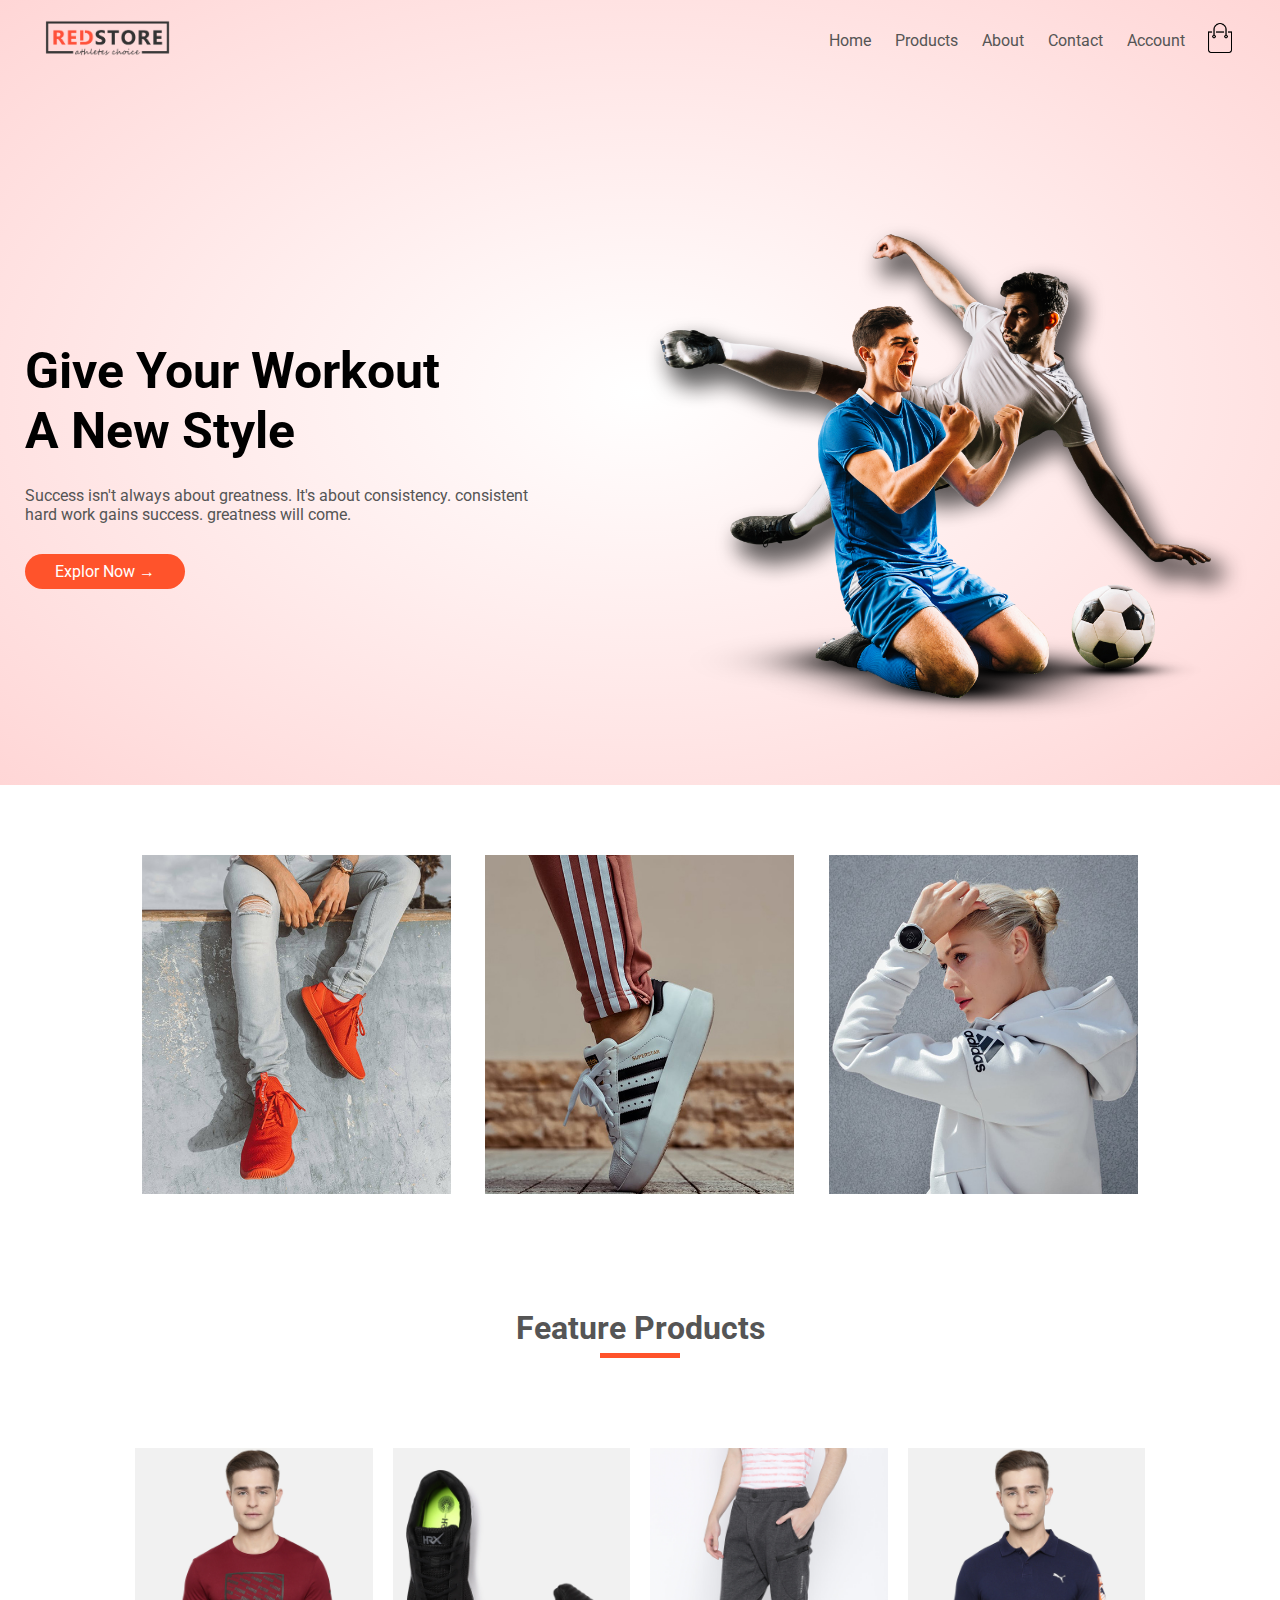
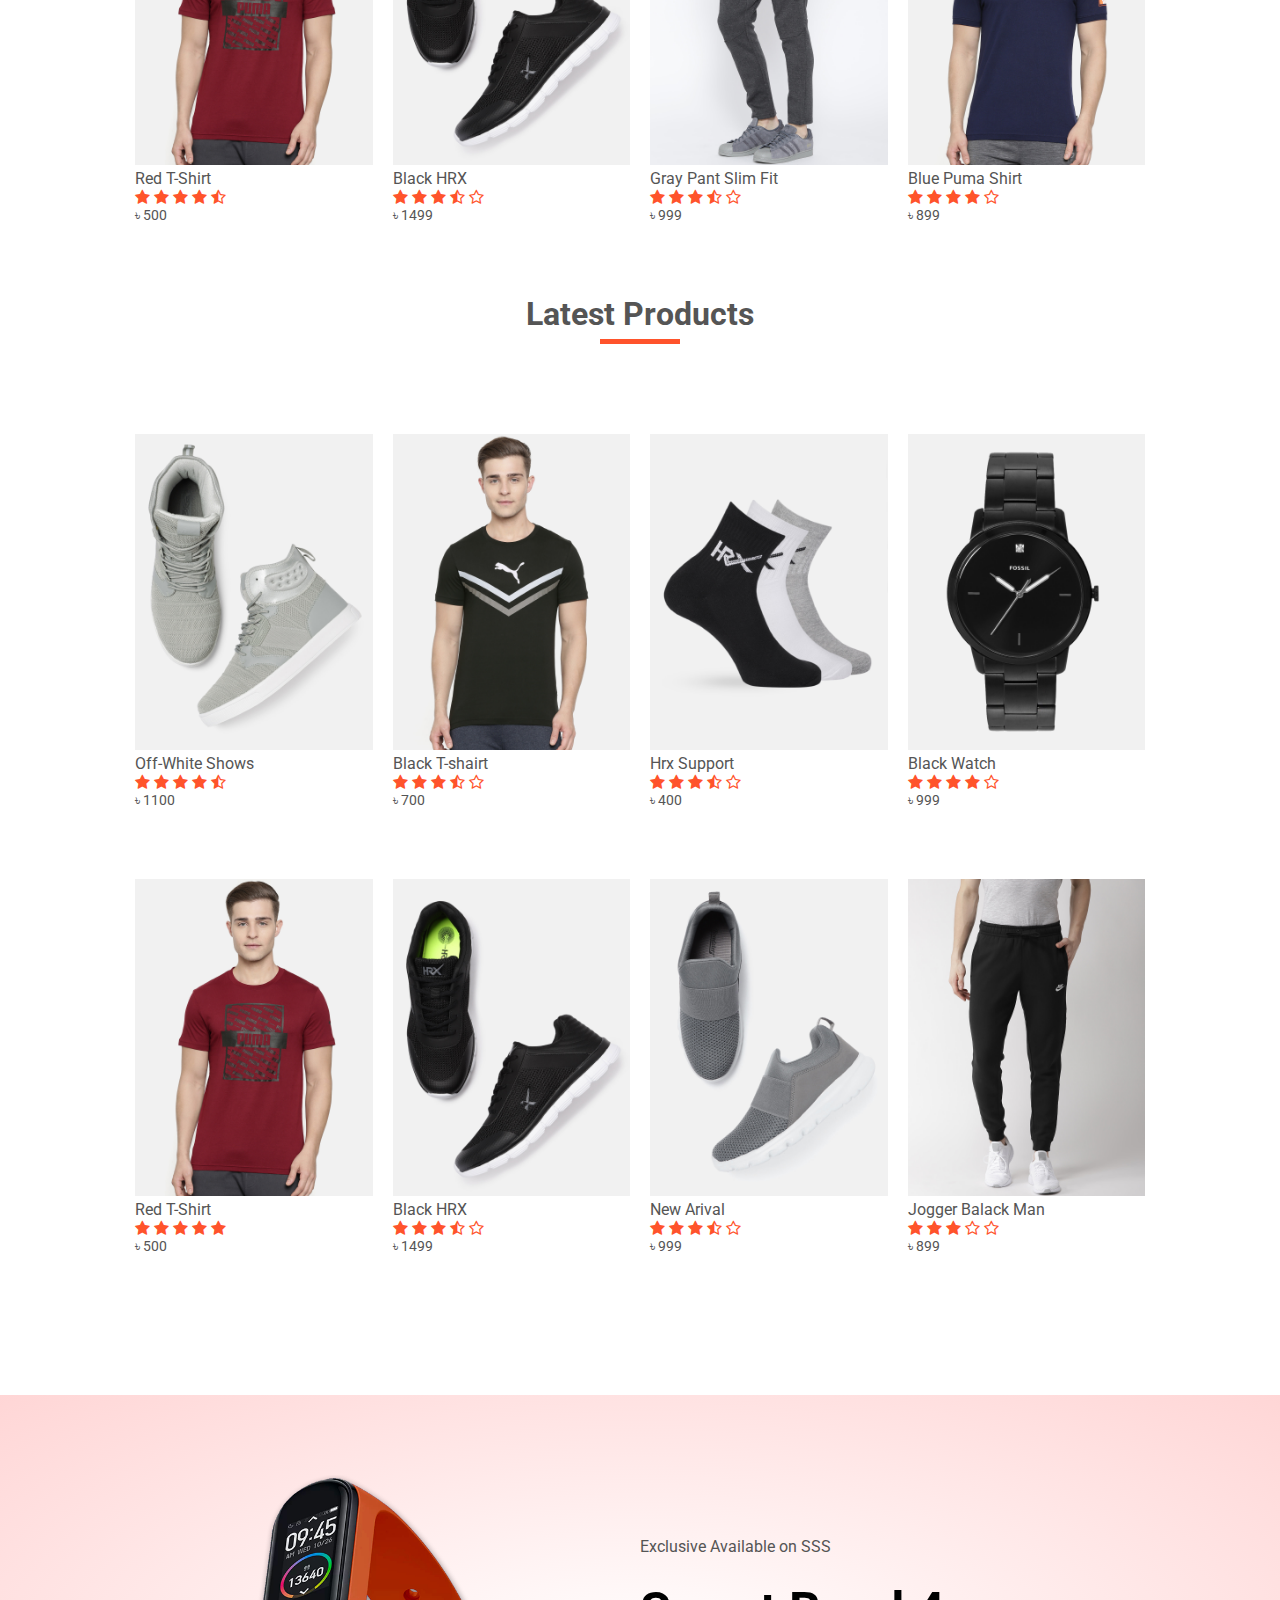
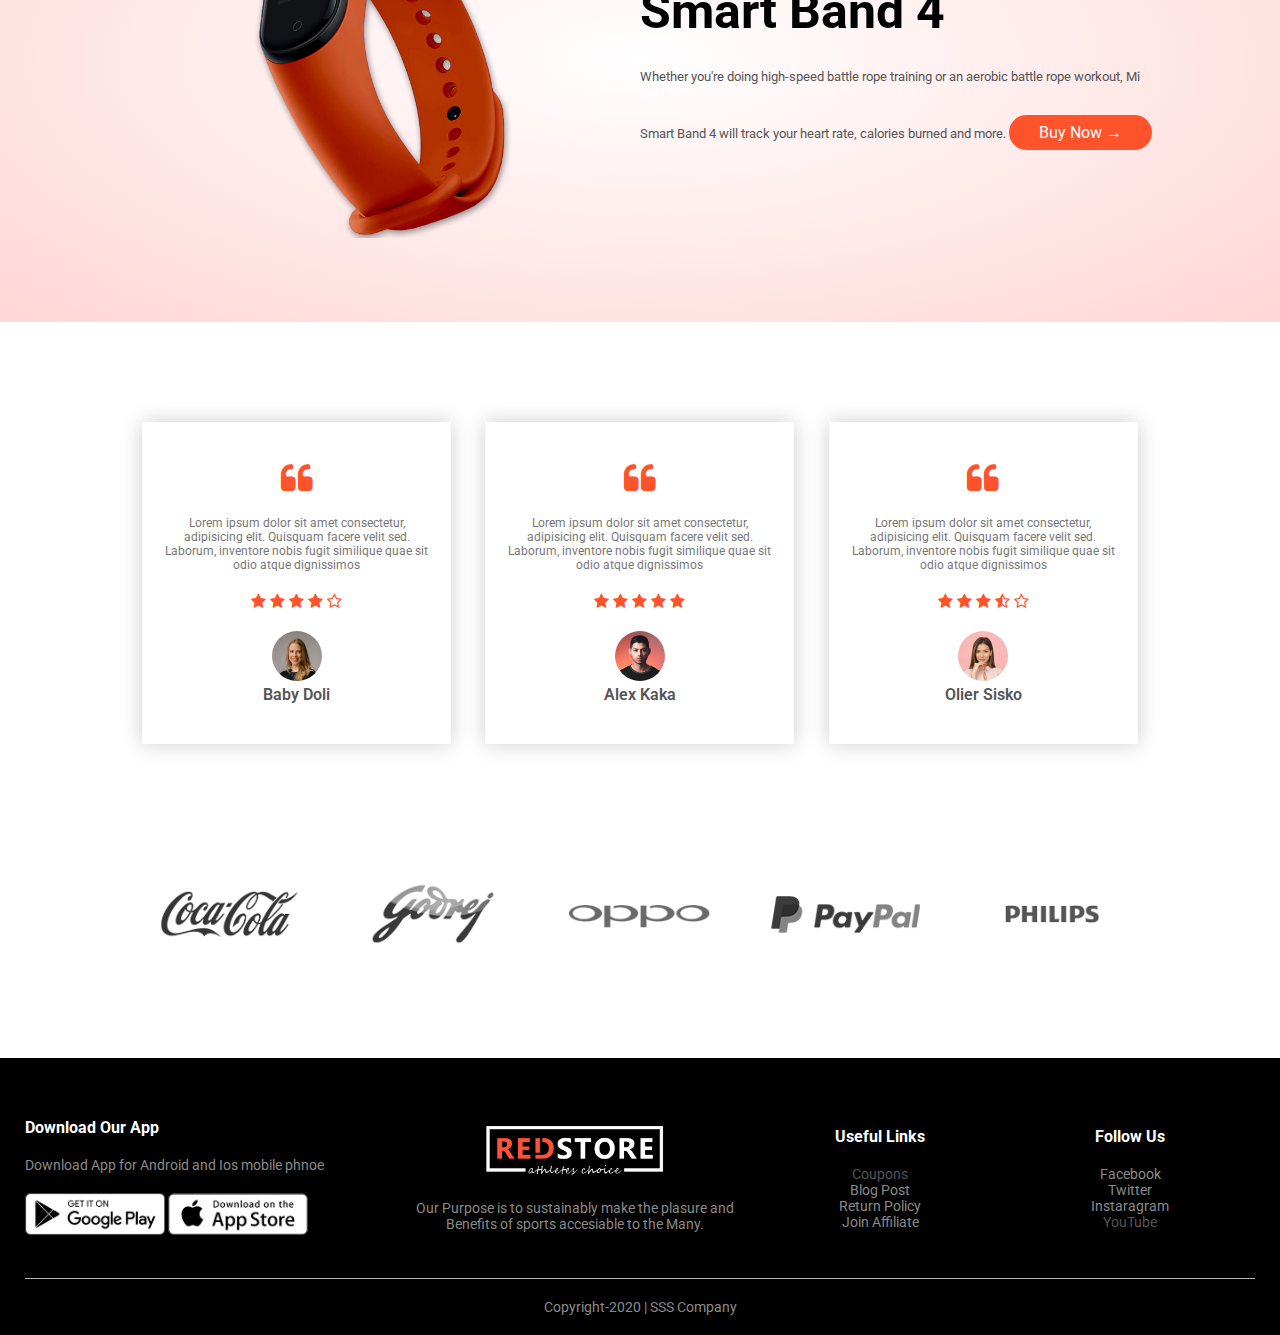
<file: Index.html>
<!DOCTYPE html>
<html lang="en">
<head>
    <meta charset="UTF-8">
    <meta name="viewport" content="width=device-width, initial-scale=1.0">
    <title>E-commerceSite</title>
    <link rel="stylesheet" href="Index.css">
    <link href="https://fonts.googleapis.com/css2?family=Roboto:wght@400;500;700&display=swap" rel="stylesheet">
    <link rel="stylesheet" href="https://stackpath.bootstrapcdn.com/font-awesome/4.7.0/css/font-awesome.min.css">

</head>
<body>
    <div class="header">
        <div class="container">
            <div class="navbar">
                <div class="logo">
                    <a href="Index.html"><img src="images/logo.png" width="125px" alt=""></a>
                </div>
                <nav>
                    <ul id="MenuItems"> 
                        <li><a href="Index.html">Home</a></li>
                        <li><a href="Product.html">Products</a></li>
                        <li><a href="">About</a></li>
                        <li><a href="">Contact</a></li>
                        <li><a href="Acount.html">Account</a></li>
                    </ul>
                </nav>
                <a href="Cart.html"><img src="images/cart.png" width="30px" height="30px" alt="cart_icon"></a>
                <img src="images/menu.png" class="menu-icon" onclick="menutoggle()" alt="">
            </div>
            <div class="row">
                <div class="col-2">
                    <h1>Give Your Workout <br> A New Style</h1>
                    <p>Success isn't always about greatness. It's about 
                        consistency. consistent <br> hard work gains success. greatness
                        will come.
                    </p>
                    <a href="" class="btn">Explor Now &#8594;</a>
                </div>
                <div class="col-2">
                    <img src="images/image1.png" alt="">
                </div>
            </div>
            
        </div>
    </div>
    <!-- featured categories -->
    <div class="categories">
        <div class="small-container">
            <div class="row">
                <div class="col-3">
                    <img src="images/category-1.jpg" alt="">
                </div>
                <div class="col-3">
                    <img src="images/category-2.jpg" alt="">
                </div>
                <div class="col-3">
                    <img src="images/category-3.jpg" alt="">
                </div>
            </div>
        </div>
    </div>
    <!-- featured products -->
    <div class="small-container">
        <h1 class="title">Feature Products</h1>
        <div class="row">
            <div class="col-4">
               <a href="ProductDetails.html"> <img src="images/product-1.jpg" alt=""></a>
                <a href="ProductDetails.html"><h4>Red T-Shirt</h4></a>
                <div class="ratting">
                    <i class="fa fa-star"></i>
                    <i class="fa fa-star"></i>
                    <i class="fa fa-star"></i>
                    <i class="fa fa-star"></i>
                    <i class="fa fa-star-half-o"></i>
                </div>
                <p>&#x9f3; 500</p>
            </div>
            <div class="col-4">
                <img src="images/product-2.jpg" alt="">
                <h4>Black HRX</h4>
                <div class="ratting">
                    <i class="fa fa-star"></i>
                    <i class="fa fa-star"></i>
                    <i class="fa fa-star"></i>
                    <i class="fa fa-star-half-o"></i>
                    <i class="fa fa-star-o"></i> 
                </div>
                <p>&#x9f3; 1499</p>
            </div>
            <div class="col-4">
                <img src="images/product-3.jpg" alt="">
                <h4>Gray Pant Slim Fit</h4>
                <div class="ratting">
                    <i class="fa fa-star"></i>
                    <i class="fa fa-star"></i>
                    <i class="fa fa-star"></i>
                    <i class="fa fa-star-half-o"></i>
                    <i class="fa fa-star-o"></i> 
                </div>
                <p>&#x9f3; 999</p>
            </div>
            <div class="col-4">
                <img src="images/product-4.jpg" alt="">
                <h4>Blue Puma Shirt</h4>
                <div class="ratting">
                    <i class="fa fa-star"></i>
                    <i class="fa fa-star"></i>
                    <i class="fa fa-star"></i>
                    <i class="fa fa-star"></i>
                    <i class="fa fa-star-o"></i> 
                </div>
                <p>&#x9f3; 899</p>
            </div>
        </div>
        <!-- -------latest product section------- -->
        <h1 class="title">Latest Products</h1>
        <div class="row">
            <div class="col-4">
                <img src="images/product-5.jpg" alt="">
                <h4>Off-White Shows</h4>
                <div class="ratting">
                    <i class="fa fa-star"></i>
                    <i class="fa fa-star"></i>
                    <i class="fa fa-star"></i>
                    <i class="fa fa-star"></i>
                    <i class="fa fa-star-half-o"></i>
                </div>
                <p>&#x9f3; 1100</p>
            </div>
            <div class="col-4">
                <img src="images/product-6.jpg" alt="">
                <h4>Black T-shairt</h4>
                <div class="ratting">
                    <i class="fa fa-star"></i>
                    <i class="fa fa-star"></i>
                    <i class="fa fa-star"></i>
                    <i class="fa fa-star-half-o"></i>
                    <i class="fa fa-star-o"></i> 
                </div>
                <p>&#x9f3; 700</p>
            </div>
            <div class="col-4">
                <img src="images/product-7.jpg" alt="">
                <h4>Hrx Support</h4>
                <div class="ratting">
                    <i class="fa fa-star"></i>
                    <i class="fa fa-star"></i>
                    <i class="fa fa-star"></i>
                    <i class="fa fa-star-half-o"></i>
                    <i class="fa fa-star-o"></i> 
                </div>
                <p>&#x9f3; 400</p>
            </div>
            <div class="col-4">
                <img src="images/product-8.jpg" alt="">
                <h4>Black Watch</h4>
                <div class="ratting">
                    <i class="fa fa-star"></i>
                    <i class="fa fa-star"></i>
                    <i class="fa fa-star"></i>
                    <i class="fa fa-star"></i>
                    <i class="fa fa-star-o"></i> 
                </div>
                <p>&#x9f3; 999</p>
            </div>
        </div>
        <div class="row">
            <div class="col-4">
                <img src="images/product-1.jpg" alt="">
                <h4>Red T-Shirt</h4>
                <div class="ratting">
                    <i class="fa fa-star"></i>
                    <i class="fa fa-star"></i>
                    <i class="fa fa-star"></i>
                    <i class="fa fa-star"></i>
                    <i class="fa fa-star"></i>
                </div>
                <p>&#x9f3; 500</p>
            </div>
            <div class="col-4">
                <img src="images/product-2.jpg" alt="">
                <h4>Black HRX</h4>
                <div class="ratting">
                    <i class="fa fa-star"></i>
                    <i class="fa fa-star"></i>
                    <i class="fa fa-star"></i>
                    <i class="fa fa-star-half-o"></i>
                    <i class="fa fa-star-o"></i> 
                </div>
                <p>&#x9f3; 1499</p>
            </div>
            <div class="col-4">
                <img src="images/product-11.jpg" alt="">
                <h4>New Arival</h4>
                <div class="ratting">
                    <i class="fa fa-star"></i>
                    <i class="fa fa-star"></i>
                    <i class="fa fa-star"></i>
                    <i class="fa fa-star-half-o"></i>
                    <i class="fa fa-star-o"></i> 
                </div>
                <p>&#x9f3; 999</p>
            </div>
            <div class="col-4">
                <img src="images/product-12.jpg" alt="">
                <h4>Jogger Balack Man</h4>
                <div class="ratting">
                    <i class="fa fa-star"></i>
                    <i class="fa fa-star"></i>
                    <i class="fa fa-star"></i>
                    <i class="fa fa-star-o"></i>
                    <i class="fa fa-star-o"></i> 
                </div>
                <p>&#x9f3; 899</p>
            </div>
        </div>
    </div>
    <!-- Exclusive offer section -->
    <div class="offer">
        <div class="small-container">
            <div class="row">
                <div class="col-2">
                    <img src="images/exclusive.png" class="offerB"alt="">
                </div>
                <div class="col-2">
                    <p>Exclusive Available on SSS</p>
                    <h1>Smart Band 4</h1>
                    <small>
                        Whether you're doing high-speed battle rope training or an aerobic battle rope workout,
                         Mi Smart Band 4 will track your heart rate, calories burned and more.
                    </small>
                    <a href="" class="btn">Buy Now &#8594;</a>
                </div>
            </div>
        </div>
    </div>
    <!-- testimmonial section -->
    <div class="testimonial">
        <div class="small-container">
            <div class="row">
                <div class="col-3">
                    <i class="fa fa-quote-left"></i>
                    <p>Lorem ipsum dolor sit amet consectetur, adipisicing elit. Quisquam facere velit sed. 
                        Laborum, inventore nobis fugit similique 
                        quae sit odio atque dignissimos </p>
                        <div class="ratting">
                            <i class="fa fa-star"></i>
                            <i class="fa fa-star"></i>
                            <i class="fa fa-star"></i>
                            <i class="fa fa-star"></i>
                            <i class="fa fa-star-o"></i> 
                        </div>
                        <img src="images/user-1.png" alt="">
                        <h3>Baby Doli</h3>
                </div>
                <div class="col-3">
                    <i class="fa fa-quote-left"></i>
                    <p>Lorem ipsum dolor sit amet consectetur, adipisicing elit. Quisquam facere velit sed. 
                        Laborum, inventore nobis fugit similique 
                        quae sit odio atque dignissimos </p>
                        <div class="ratting">
                            <i class="fa fa-star"></i>
                            <i class="fa fa-star"></i>
                            <i class="fa fa-star"></i>
                            <i class="fa fa-star"></i>
                            <i class="fa fa-star"></i> 
                        </div>
                        <img src="images/user-2.png" alt="">
                        <h3>Alex Kaka</h3>
                </div>
                <div class="col-3">
                    <i class="fa fa-quote-left"></i>
                    <p>Lorem ipsum dolor sit amet consectetur, adipisicing elit. Quisquam facere velit sed. 
                        Laborum, inventore nobis fugit similique 
                        quae sit odio atque dignissimos </p>
                        <div class="ratting">
                            <i class="fa fa-star"></i>
                            <i class="fa fa-star"></i>
                            <i class="fa fa-star"></i>
                            <i class="fa fa-star-half-o"></i>
                            <i class="fa fa-star-o"></i> 
                        </div>
                        <img src="images/user-3.png" alt="">
                        <h3>Olier Sisko</h3>
                </div>
            </div>
        </div>
    </div>
    <!-- --------brand section------ -->
    <div class="brand">
        <div class="small-container">
            <div class="row">
                <div class="col-5">
                    <img src="images/logo-coca-cola.png" alt="">
                </div>
                <div class="col-5">
                    <img src="images/logo-godrej.png" alt="">
                </div>
                <div class="col-5">
                    <img src="images/logo-oppo.png" alt="">
                </div>
                <div class="col-5">
                    <img src="images/logo-paypal.png" alt="">
                </div>
                <div class="col-5">
                    <img src="images/logo-philips.png" alt="">
                </div>
            </div>
        </div>
    </div>
    <!-- footer section -->
    <div class="footer">
        <div class="container">
            <div class="row">
                <div class="footer-col-1">
                    <h3>Download Our App</h3>
                    <p>Download App for Android and Ios mobile phnoe</p>
                    <div class="app-logo">
                        <img src="images/play-store.png" alt="">
                        <img src="images/app-store.png" alt="">
                    </div>
                </div>
                <div class="footer-col-2">
                    <img src="images/logo-white.png" alt="">
                    <p>Our Purpose is to sustainably make the plasure and 
                    Benefits of sports accesiable to the Many.</p>
                </div>
                <div class="footer-col-3">
                    <h3>Useful Links</h3>
                    <ul>
                        <li><a href="">Coupons</a></li>
                        <li>Blog Post</li>
                        <li>Return Policy</li>
                        <li>Join Affiliate</li>
                    </ul>
                </div>
                <div class="footer-col-4">
                    <h3>Follow Us</h3>
                    <ul>
                        <li>Facebook</li>
                        <li>Twitter</li>
                        <li>Instaragram</li>
                        <li><a href="YouTube">YouTube</a></li>
                    </ul>
                </div>
            </div>
            <hr>
            <p class="copyright">Copyright-2020 | SSS Company</p>
        </div>
    </div>
    <!-- -------js for menu toggol----- -->
    <script>
        var MenuItems = document.getElementById("MenuItems");
        MenuItems.style.maxHeight = "0px";
        function menutoggle(){
            if(MenuItems.style.maxHeight == "0px"){
                MenuItems.style.maxHeight = "200px";
            }
            else{
                MenuItems.style.maxHeight = "0px";
            }
        }
    </script>
</body>
</html>
</file>
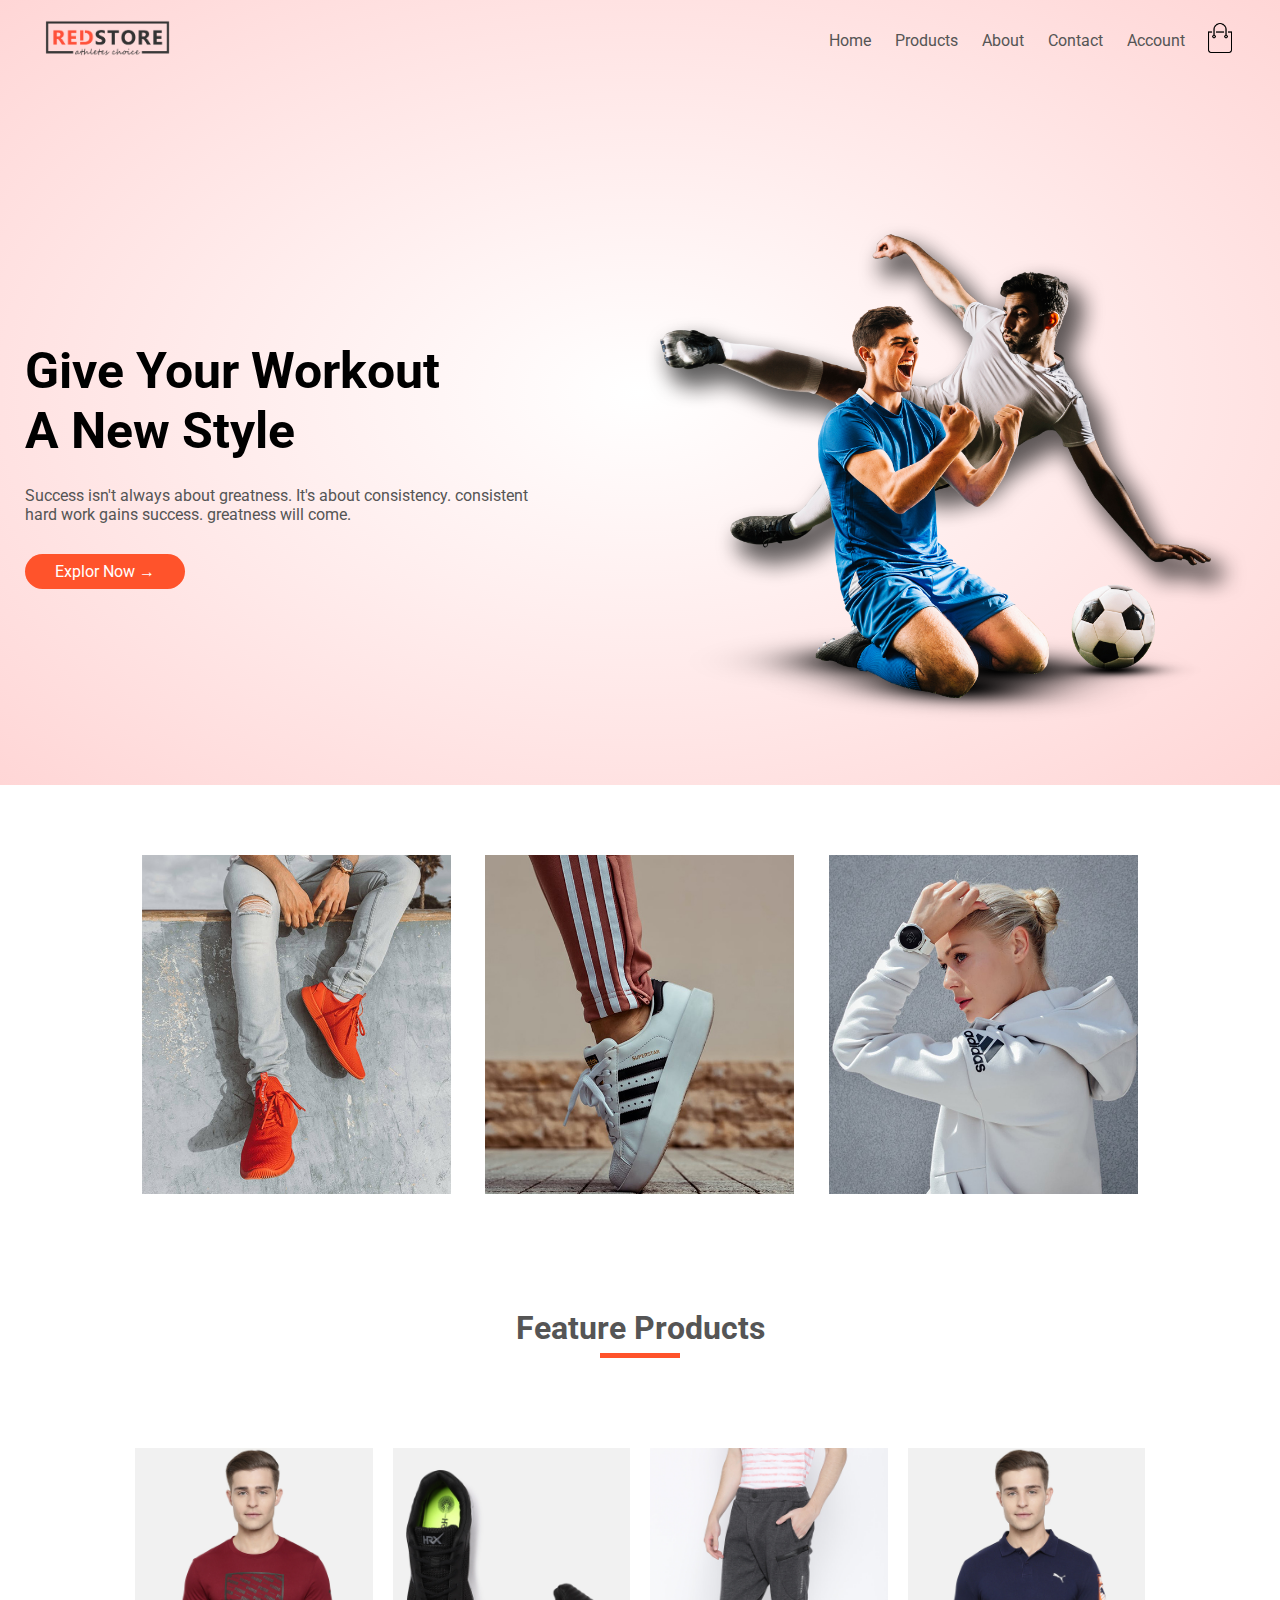
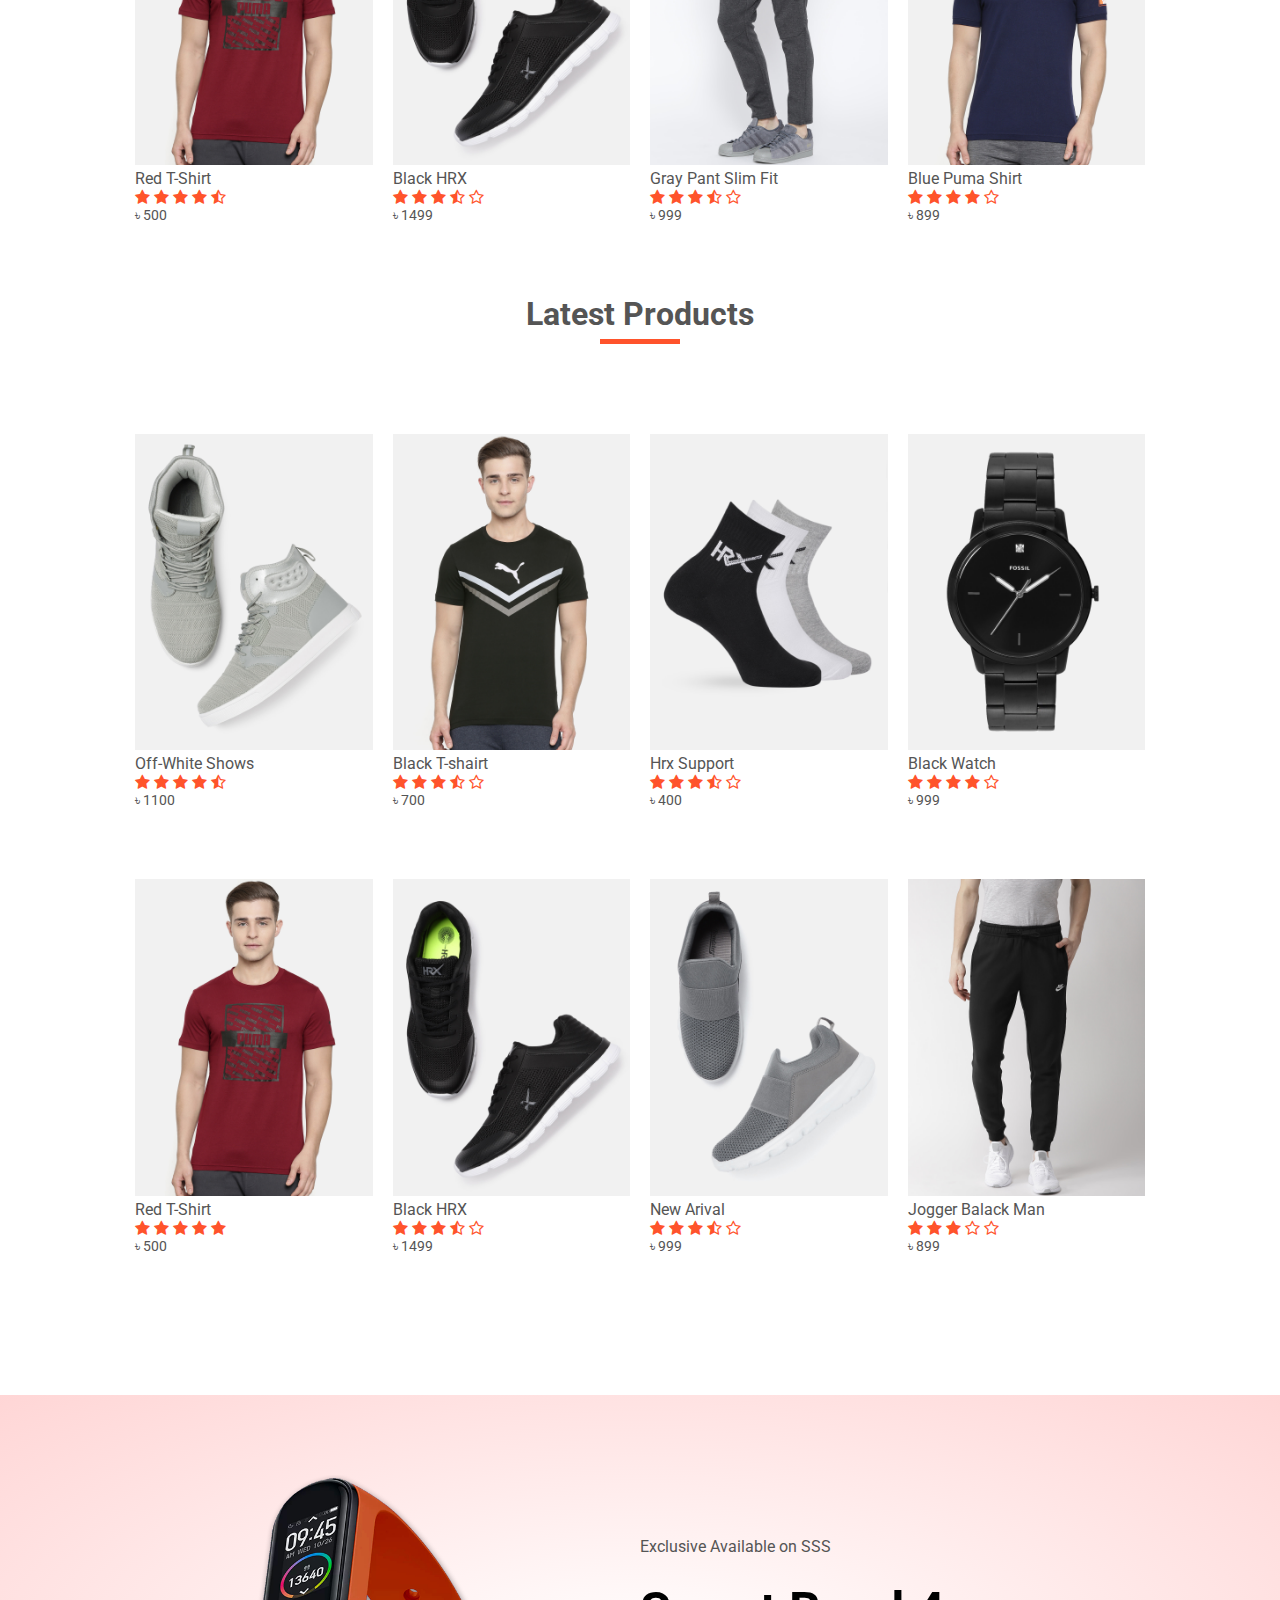
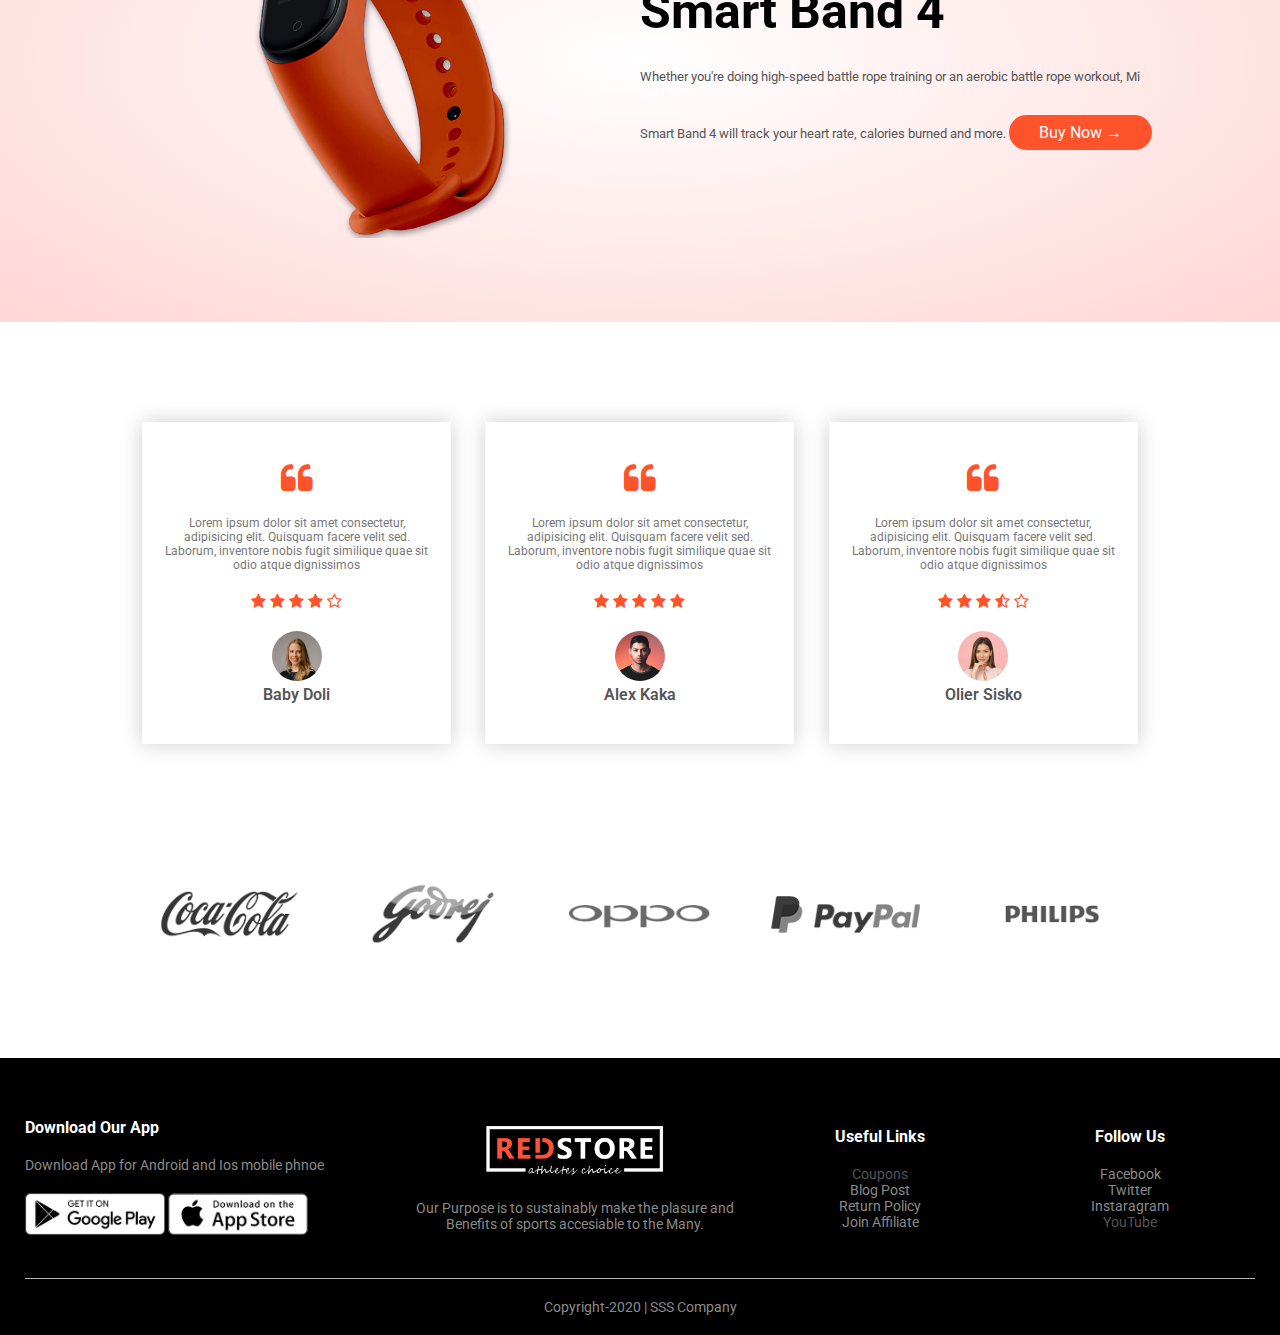
<file: index.html>
<!DOCTYPE html>
<html lang="en">
<head>
    <meta charset="UTF-8">
    <meta name="viewport" content="width=device-width, initial-scale=1.0">
    <title>E-commerceSite</title>
    <link rel="stylesheet" href="Index.css">
    <link href="https://fonts.googleapis.com/css2?family=Roboto:wght@400;500;700&display=swap" rel="stylesheet">
    <link rel="stylesheet" href="https://stackpath.bootstrapcdn.com/font-awesome/4.7.0/css/font-awesome.min.css">

</head>
<body>
    <div class="header">
        <div class="container">
            <div class="navbar">
                <div class="logo">
                    <a href="Index.html"><img src="images/logo.png" width="125px" alt=""></a>
                </div>
                <nav>
                    <ul id="MenuItems"> 
                        <li><a href="Index.html">Home</a></li>
                        <li><a href="Product.html">Products</a></li>
                        <li><a href="">About</a></li>
                        <li><a href="">Contact</a></li>
                        <li><a href="Acount.html">Account</a></li>
                    </ul>
                </nav>
                <a href="Cart.html"><img src="images/cart.png" width="30px" height="30px" alt="cart_icon"></a>
                <img src="images/menu.png" class="menu-icon" onclick="menutoggle()" alt="">
            </div>
            <div class="row">
                <div class="col-2">
                    <h1>Give Your Workout <br> A New Style</h1>
                    <p>Success isn't always about greatness. It's about 
                        consistency. consistent <br> hard work gains success. greatness
                        will come.
                    </p>
                    <a href="" class="btn">Explor Now &#8594;</a>
                </div>
                <div class="col-2">
                    <img src="images/image1.png" alt="">
                </div>
            </div>
            
        </div>
    </div>
    <!-- featured categories -->
    <div class="categories">
        <div class="small-container">
            <div class="row">
                <div class="col-3">
                    <img src="images/category-1.jpg" alt="">
                </div>
                <div class="col-3">
                    <img src="images/category-2.jpg" alt="">
                </div>
                <div class="col-3">
                    <img src="images/category-3.jpg" alt="">
                </div>
            </div>
        </div>
    </div>
    <!-- featured products -->
    <div class="small-container">
        <h1 class="title">Feature Products</h1>
        <div class="row">
            <div class="col-4">
               <a href="ProductDetails.html"> <img src="images/product-1.jpg" alt=""></a>
                <a href="ProductDetails.html"><h4>Red T-Shirt</h4></a>
                <div class="ratting">
                    <i class="fa fa-star"></i>
                    <i class="fa fa-star"></i>
                    <i class="fa fa-star"></i>
                    <i class="fa fa-star"></i>
                    <i class="fa fa-star-half-o"></i>
                </div>
                <p>&#x9f3; 500</p>
            </div>
            <div class="col-4">
                <img src="images/product-2.jpg" alt="">
                <h4>Black HRX</h4>
                <div class="ratting">
                    <i class="fa fa-star"></i>
                    <i class="fa fa-star"></i>
                    <i class="fa fa-star"></i>
                    <i class="fa fa-star-half-o"></i>
                    <i class="fa fa-star-o"></i> 
                </div>
                <p>&#x9f3; 1499</p>
            </div>
            <div class="col-4">
                <img src="images/product-3.jpg" alt="">
                <h4>Gray Pant Slim Fit</h4>
                <div class="ratting">
                    <i class="fa fa-star"></i>
                    <i class="fa fa-star"></i>
                    <i class="fa fa-star"></i>
                    <i class="fa fa-star-half-o"></i>
                    <i class="fa fa-star-o"></i> 
                </div>
                <p>&#x9f3; 999</p>
            </div>
            <div class="col-4">
                <img src="images/product-4.jpg" alt="">
                <h4>Blue Puma Shirt</h4>
                <div class="ratting">
                    <i class="fa fa-star"></i>
                    <i class="fa fa-star"></i>
                    <i class="fa fa-star"></i>
                    <i class="fa fa-star"></i>
                    <i class="fa fa-star-o"></i> 
                </div>
                <p>&#x9f3; 899</p>
            </div>
        </div>
        <!-- -------latest product section------- -->
        <h1 class="title">Latest Products</h1>
        <div class="row">
            <div class="col-4">
                <img src="images/product-5.jpg" alt="">
                <h4>Off-White Shows</h4>
                <div class="ratting">
                    <i class="fa fa-star"></i>
                    <i class="fa fa-star"></i>
                    <i class="fa fa-star"></i>
                    <i class="fa fa-star"></i>
                    <i class="fa fa-star-half-o"></i>
                </div>
                <p>&#x9f3; 1100</p>
            </div>
            <div class="col-4">
                <img src="images/product-6.jpg" alt="">
                <h4>Black T-shairt</h4>
                <div class="ratting">
                    <i class="fa fa-star"></i>
                    <i class="fa fa-star"></i>
                    <i class="fa fa-star"></i>
                    <i class="fa fa-star-half-o"></i>
                    <i class="fa fa-star-o"></i> 
                </div>
                <p>&#x9f3; 700</p>
            </div>
            <div class="col-4">
                <img src="images/product-7.jpg" alt="">
                <h4>Hrx Support</h4>
                <div class="ratting">
                    <i class="fa fa-star"></i>
                    <i class="fa fa-star"></i>
                    <i class="fa fa-star"></i>
                    <i class="fa fa-star-half-o"></i>
                    <i class="fa fa-star-o"></i> 
                </div>
                <p>&#x9f3; 400</p>
            </div>
            <div class="col-4">
                <img src="images/product-8.jpg" alt="">
                <h4>Black Watch</h4>
                <div class="ratting">
                    <i class="fa fa-star"></i>
                    <i class="fa fa-star"></i>
                    <i class="fa fa-star"></i>
                    <i class="fa fa-star"></i>
                    <i class="fa fa-star-o"></i> 
                </div>
                <p>&#x9f3; 999</p>
            </div>
        </div>
        <div class="row">
            <div class="col-4">
                <img src="images/product-1.jpg" alt="">
                <h4>Red T-Shirt</h4>
                <div class="ratting">
                    <i class="fa fa-star"></i>
                    <i class="fa fa-star"></i>
                    <i class="fa fa-star"></i>
                    <i class="fa fa-star"></i>
                    <i class="fa fa-star"></i>
                </div>
                <p>&#x9f3; 500</p>
            </div>
            <div class="col-4">
                <img src="images/product-2.jpg" alt="">
                <h4>Black HRX</h4>
                <div class="ratting">
                    <i class="fa fa-star"></i>
                    <i class="fa fa-star"></i>
                    <i class="fa fa-star"></i>
                    <i class="fa fa-star-half-o"></i>
                    <i class="fa fa-star-o"></i> 
                </div>
                <p>&#x9f3; 1499</p>
            </div>
            <div class="col-4">
                <img src="images/product-11.jpg" alt="">
                <h4>New Arival</h4>
                <div class="ratting">
                    <i class="fa fa-star"></i>
                    <i class="fa fa-star"></i>
                    <i class="fa fa-star"></i>
                    <i class="fa fa-star-half-o"></i>
                    <i class="fa fa-star-o"></i> 
                </div>
                <p>&#x9f3; 999</p>
            </div>
            <div class="col-4">
                <img src="images/product-12.jpg" alt="">
                <h4>Jogger Balack Man</h4>
                <div class="ratting">
                    <i class="fa fa-star"></i>
                    <i class="fa fa-star"></i>
                    <i class="fa fa-star"></i>
                    <i class="fa fa-star-o"></i>
                    <i class="fa fa-star-o"></i> 
                </div>
                <p>&#x9f3; 899</p>
            </div>
        </div>
    </div>
    <!-- Exclusive offer section -->
    <div class="offer">
        <div class="small-container">
            <div class="row">
                <div class="col-2">
                    <img src="images/exclusive.png" class="offerB"alt="">
                </div>
                <div class="col-2">
                    <p>Exclusive Available on SSS</p>
                    <h1>Smart Band 4</h1>
                    <small>
                        Whether you're doing high-speed battle rope training or an aerobic battle rope workout,
                         Mi Smart Band 4 will track your heart rate, calories burned and more.
                    </small>
                    <a href="" class="btn">Buy Now &#8594;</a>
                </div>
            </div>
        </div>
    </div>
    <!-- testimmonial section -->
    <div class="testimonial">
        <div class="small-container">
            <div class="row">
                <div class="col-3">
                    <i class="fa fa-quote-left"></i>
                    <p>Lorem ipsum dolor sit amet consectetur, adipisicing elit. Quisquam facere velit sed. 
                        Laborum, inventore nobis fugit similique 
                        quae sit odio atque dignissimos </p>
                        <div class="ratting">
                            <i class="fa fa-star"></i>
                            <i class="fa fa-star"></i>
                            <i class="fa fa-star"></i>
                            <i class="fa fa-star"></i>
                            <i class="fa fa-star-o"></i> 
                        </div>
                        <img src="images/user-1.png" alt="">
                        <h3>Baby Doli</h3>
                </div>
                <div class="col-3">
                    <i class="fa fa-quote-left"></i>
                    <p>Lorem ipsum dolor sit amet consectetur, adipisicing elit. Quisquam facere velit sed. 
                        Laborum, inventore nobis fugit similique 
                        quae sit odio atque dignissimos </p>
                        <div class="ratting">
                            <i class="fa fa-star"></i>
                            <i class="fa fa-star"></i>
                            <i class="fa fa-star"></i>
                            <i class="fa fa-star"></i>
                            <i class="fa fa-star"></i> 
                        </div>
                        <img src="images/user-2.png" alt="">
                        <h3>Alex Kaka</h3>
                </div>
                <div class="col-3">
                    <i class="fa fa-quote-left"></i>
                    <p>Lorem ipsum dolor sit amet consectetur, adipisicing elit. Quisquam facere velit sed. 
                        Laborum, inventore nobis fugit similique 
                        quae sit odio atque dignissimos </p>
                        <div class="ratting">
                            <i class="fa fa-star"></i>
                            <i class="fa fa-star"></i>
                            <i class="fa fa-star"></i>
                            <i class="fa fa-star-half-o"></i>
                            <i class="fa fa-star-o"></i> 
                        </div>
                        <img src="images/user-3.png" alt="">
                        <h3>Olier Sisko</h3>
                </div>
            </div>
        </div>
    </div>
    <!-- --------brand section------ -->
    <div class="brand">
        <div class="small-container">
            <div class="row">
                <div class="col-5">
                    <img src="images/logo-coca-cola.png" alt="">
                </div>
                <div class="col-5">
                    <img src="images/logo-godrej.png" alt="">
                </div>
                <div class="col-5">
                    <img src="images/logo-oppo.png" alt="">
                </div>
                <div class="col-5">
                    <img src="images/logo-paypal.png" alt="">
                </div>
                <div class="col-5">
                    <img src="images/logo-philips.png" alt="">
                </div>
            </div>
        </div>
    </div>
    <!-- footer section -->
    <div class="footer">
        <div class="container">
            <div class="row">
                <div class="footer-col-1">
                    <h3>Download Our App</h3>
                    <p>Download App for Android and Ios mobile phnoe</p>
                    <div class="app-logo">
                        <img src="images/play-store.png" alt="">
                        <img src="images/app-store.png" alt="">
                    </div>
                </div>
                <div class="footer-col-2">
                    <img src="images/logo-white.png" alt="">
                    <p>Our Purpose is to sustainably make the plasure and 
                    Benefits of sports accesiable to the Many.</p>
                </div>
                <div class="footer-col-3">
                    <h3>Useful Links</h3>
                    <ul>
                        <li><a href="">Coupons</a></li>
                        <li>Blog Post</li>
                        <li>Return Policy</li>
                        <li>Join Affiliate</li>
                    </ul>
                </div>
                <div class="footer-col-4">
                    <h3>Follow Us</h3>
                    <ul>
                        <li>Facebook</li>
                        <li>Twitter</li>
                        <li>Instaragram</li>
                        <li><a href="YouTube">YouTube</a></li>
                    </ul>
                </div>
            </div>
            <hr>
            <p class="copyright">Copyright-2020 | SSS Company</p>
        </div>
    </div>
    <!-- -------js for menu toggol----- -->
    <script>
        var MenuItems = document.getElementById("MenuItems");
        MenuItems.style.maxHeight = "0px";
        function menutoggle(){
            if(MenuItems.style.maxHeight == "0px"){
                MenuItems.style.maxHeight = "200px";
            }
            else{
                MenuItems.style.maxHeight = "0px";
            }
        }
    </script>
</body>
</html>
</file>
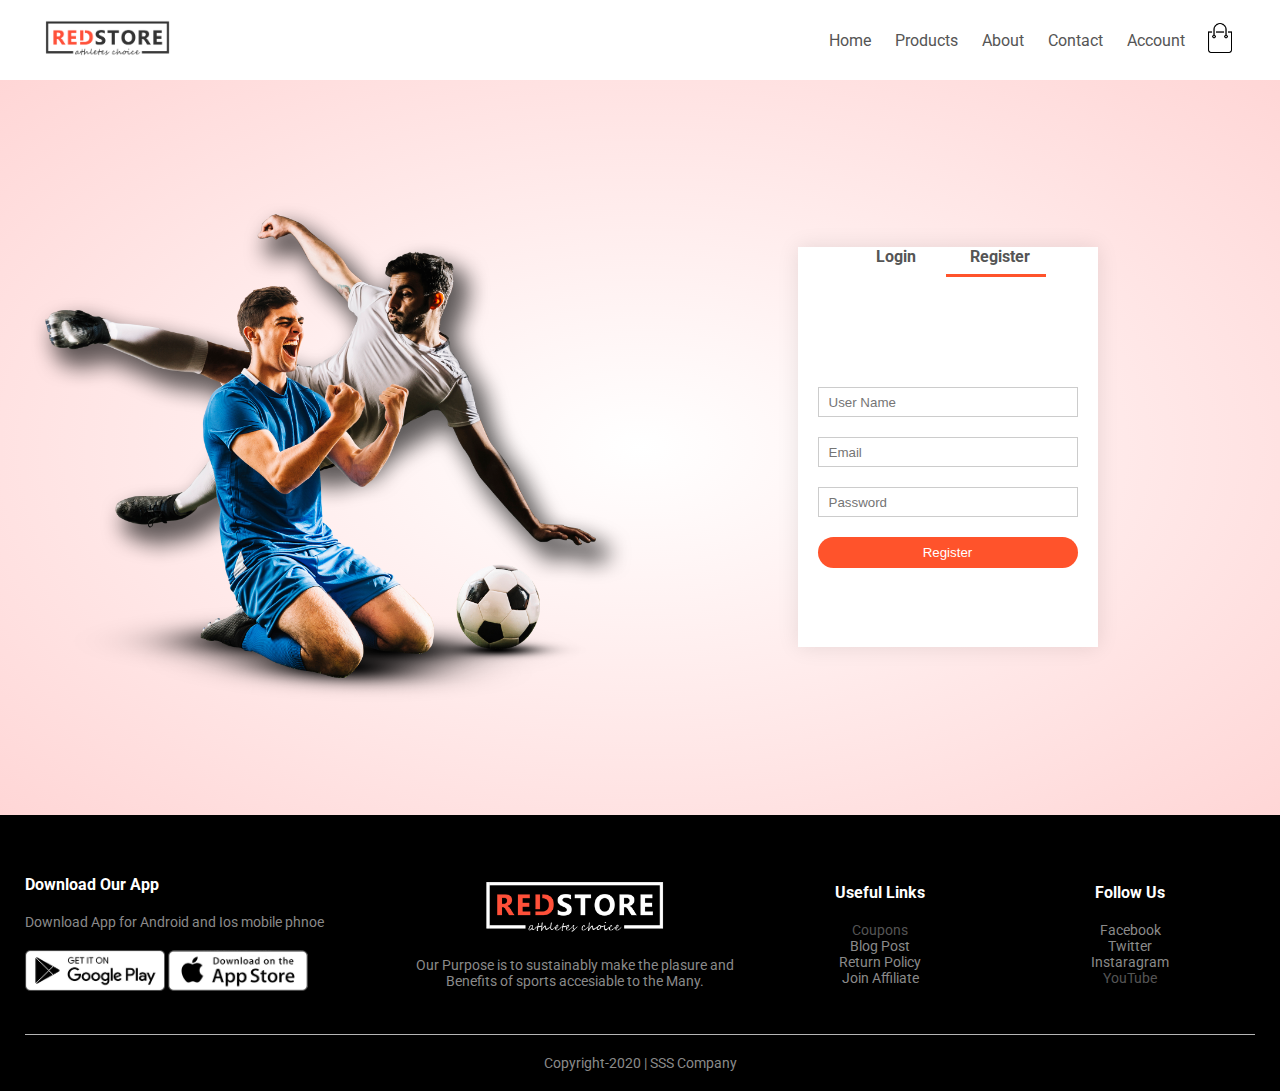
<file: Acount.html>
<!DOCTYPE html>
<html lang="en">
<head>
    <meta charset="UTF-8">
    <meta name="viewport" content="width=device-width, initial-scale=1.0">
    <title>All Product | SSS Company</title>
    <link rel="stylesheet" href="Index.css">
    <link href="https://fonts.googleapis.com/css2?family=Roboto:wght@400;500;700&display=swap" rel="stylesheet">
    <link rel="stylesheet" href="https://stackpath.bootstrapcdn.com/font-awesome/4.7.0/css/font-awesome.min.css">

</head>
<body>
    <div class="container">
            <div class="navbar">
                <div class="logo">
                    <a href="Index.html"><img src="images/logo.png" width="125px" alt=""></a>
                </div>
                <nav>
                    <ul id="MenuItems"> 
                        <li><a href="Index.html">Home</a></li>
                        <li><a href="Product.html">Products</a></li>
                        <li><a href="">About</a></li>
                        <li><a href="">Contact</a></li>
                        <li><a href="Acount.html">Account</a></li>
                    </ul>
                </nav>
                <a href="Cart.html"><img src="images/cart.png" width="30px" height="30px" alt="cart_icon"></a>
                <img src="images/menu.png" class="menu-icon" onclick="menutoggle()" alt="">
            </div>
    </div>
<!-- --------Account------- -->
    <div class="account-page">
        <div class="container">
            <div class="row">
                <div class="col-2">
                    <img src="images/image1.png" alt="" width="100%">
                </div>
                <div class="col-2">
                    <div class="from-accoutPage">
                        <div class="frm-btn">
                            <span onclick="loginf()">Login</span>
                            <span onclick="regisf()">Register</span>
                            <hr id="Indicator">
                        </div>
                            <form action="" id="LoginForm">
                                <input type="text" placeholder="User Name">
                                <input type="password" name="" id="" placeholder="Password">
                                <button type="submit" class="btn">Login</button>
                                <a href="">Forgot password?</a> 
                            </form>
                            <form action="" id="RegisFrom">
                                <input type="text" placeholder="User Name">
                                <input type="email" name="" id="" placeholder="Email">
                                <input type="password" name="" id="" placeholder="Password">
                                <button type="submit" class="btn">Register</button>
                            </form>
                        
                    </div>
                </div>
            </div>
        </div>
    </div>
    <!-- footer section -->
    <div class="footer">
        <div class="container">
            <div class="row">
                <div class="footer-col-1">
                    <h3>Download Our App</h3>
                    <p>Download App for Android and Ios mobile phnoe</p>
                    <div class="app-logo">
                        <img src="images/play-store.png" alt="">
                        <img src="images/app-store.png" alt="">
                    </div>
                </div>
                <div class="footer-col-2">
                    <img src="images/logo-white.png" alt="">
                    <p>Our Purpose is to sustainably make the plasure and 
                    Benefits of sports accesiable to the Many.</p>
                </div>
                <div class="footer-col-3">
                    <h3>Useful Links</h3>
                    <ul>
                        <li><a href="">Coupons</a></li>
                        <li>Blog Post</li>
                        <li>Return Policy</li>
                        <li>Join Affiliate</li>
                    </ul>
                </div>
                <div class="footer-col-4">
                    <h3>Follow Us</h3>
                    <ul>
                        <li>Facebook</li>
                        <li>Twitter</li>
                        <li>Instaragram</li>
                        <li><a href="YouTube">YouTube</a></li>
                    </ul>
                </div>
            </div>
            <hr>
            <p class="copyright">Copyright-2020 | SSS Company</p>
        </div>
    </div>
    <!-- -------js for menu toggol----- -->
    <script>
        var MenuItems = document.getElementById("MenuItems");
        MenuItems.style.maxHeight = "0px";
        function menutoggle(){
            if(MenuItems.style.maxHeight == "0px"){
                MenuItems.style.maxHeight = "200px";
            }
            else{
                MenuItems.style.maxHeight = "0px";
            }
        }
    </script>
    <!-- -------- is for toggle form--- -->
    <script>
        var LoginForm = document.getElementById("LoginForm");
        var RegisFrom = document.getElementById("RegisFrom");
        var Indicator = document.getElementById("Indicator");

        function regisf(){
            RegisFrom.style.transform ="translateX(0px)";
            LoginForm.style.transform ="translateX(0px)";
            Indicator.style.transform ="translateX(100px)";
        }
        function loginf(){
            RegisFrom.style.transform ="translateX(300px)";
            LoginForm.style.transform ="translateX(300px)";
            Indicator.style.transform ="translateX(0px)";
        }
    </script>
</body>
</html>
</file>
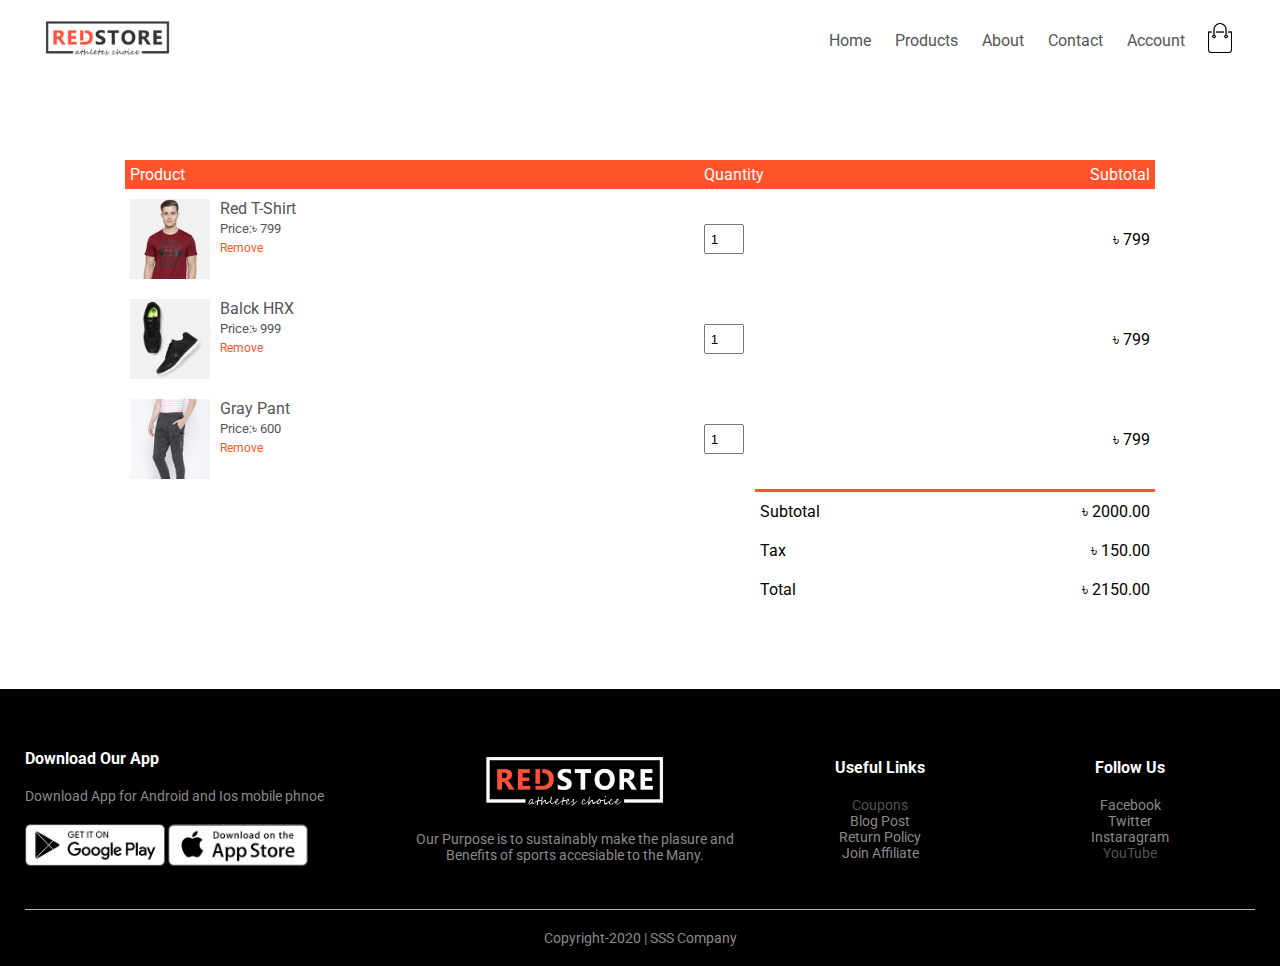
<file: Cart.html>
<!DOCTYPE html>
<html lang="en">
<head>
    <meta charset="UTF-8">
    <meta name="viewport" content="width=device-width, initial-scale=1.0">
    <title>All Product | SSS Company</title>
    <link rel="stylesheet" href="Index.css">
    <link href="https://fonts.googleapis.com/css2?family=Roboto:wght@400;500;700&display=swap" rel="stylesheet">
    <link rel="stylesheet" href="https://stackpath.bootstrapcdn.com/font-awesome/4.7.0/css/font-awesome.min.css">

</head>
<body>
    <div class="container">
            <div class="navbar">
                <div class="logo">
                   <a href="Index.html"> <img src="images/logo.png" width="125px" alt=""></a>
                </div>
                <nav>
                    <ul id="MenuItems"> 
                        <li><a href="Index.html">Home</a></li>
                        <li><a href="Product.html">Products</a></li>
                        <li><a href="">About</a></li>
                        <li><a href="">Contact</a></li>
                        <li><a href="Acount.html">Account</a></li>
                    </ul>
                </nav>
                <a href="Cart.html"><img src="images/cart.png" width="30px" height="30px" alt="cart_icon"></a>
                <img src="images/menu.png" class="menu-icon" onclick="menutoggle()" alt="">
            </div>
    </div>
<!-- ---------  cart items details-------->
    <div class="small-container cart-page">
        <table>
            <tr>
                <th>Product</th>
                <th>Quantity</th>
                <th>Subtotal</th>
            </tr>
            <tr>
                <td>
                    <div class="cart-info">
                        <img src="images/buy-1.jpg" alt="">
                        <div>
                            <p>Red T-Shirt</p>
                            <small>Price:&#x9f3; 799</small>
                            <br>
                            <a href="">Remove</a>
                        </div>
                    </div>
                </td>
                <td><input type="number" value="1"></td>
                <td>&#x9f3; 799</td>
            </tr>
            <tr>
                <td>
                    <div class="cart-info">
                        <img src="images/buy-2.jpg" alt="">
                        <div>
                            <p>Balck HRX</p>
                            <small>Price:&#x9f3; 999</small>
                            <br>
                            <a href="">Remove</a>
                        </div>
                    </div>
                </td>
                <td><input type="number" value="1"></td>
                <td>&#x9f3; 799</td>
            </tr>
            <tr>
                <td>
                    <div class="cart-info">
                        <img src="images/buy-3.jpg" alt="">
                        <div>
                            <p>Gray Pant</p>
                            <small>Price:&#x9f3; 600</small>
                            <br>
                            <a href="">Remove</a>
                        </div>
                    </div>
                </td>
                <td><input type="number" value="1"></td>
                <td>&#x9f3; 799</td>
            </tr>
        </table>
        <div class="total-price">
            <table>
                <tr>
                    <td>Subtotal</td>
                    <td>&#x9f3; 2000.00</td>
                </tr>
                <tr>
                    <td>Tax</td>
                    <td>&#x9f3; 150.00</td>
                </tr>
                <tr>
                    <td>Total</td>
                    <td>&#x9f3; 2150.00</td>
                </tr>
            </table>
        </div>
    </div>

    <!-- footer section -->
    <div class="footer">
        <div class="container">
            <div class="row">
                <div class="footer-col-1">
                    <h3>Download Our App</h3>
                    <p>Download App for Android and Ios mobile phnoe</p>
                    <div class="app-logo">
                        <img src="images/play-store.png" alt="">
                        <img src="images/app-store.png" alt="">
                    </div>
                </div>
                <div class="footer-col-2">
                    <img src="images/logo-white.png" alt="">
                    <p>Our Purpose is to sustainably make the plasure and 
                    Benefits of sports accesiable to the Many.</p>
                </div>
                <div class="footer-col-3">
                    <h3>Useful Links</h3>
                    <ul>
                        <li><a href="">Coupons</a></li>
                        <li>Blog Post</li>
                        <li>Return Policy</li>
                        <li>Join Affiliate</li>
                    </ul>
                </div>
                <div class="footer-col-4">
                    <h3>Follow Us</h3>
                    <ul>
                        <li>Facebook</li>
                        <li>Twitter</li>
                        <li>Instaragram</li>
                        <li><a href="YouTube">YouTube</a></li>
                    </ul>
                </div>
            </div>
            <hr>
            <p class="copyright">Copyright-2020 | SSS Company</p>
        </div>
    </div>
    <!-- -------js for menu toggol----- -->
    <script>
        var MenuItems = document.getElementById("MenuItems");
        MenuItems.style.maxHeight = "0px";
        function menutoggle(){
            if(MenuItems.style.maxHeight == "0px"){
                MenuItems.style.maxHeight = "200px";
            }
            else{
                MenuItems.style.maxHeight = "0px";
            }
        }
    </script>
    <!-- --------for small images clik--- -->
</body>
</html>
</file>
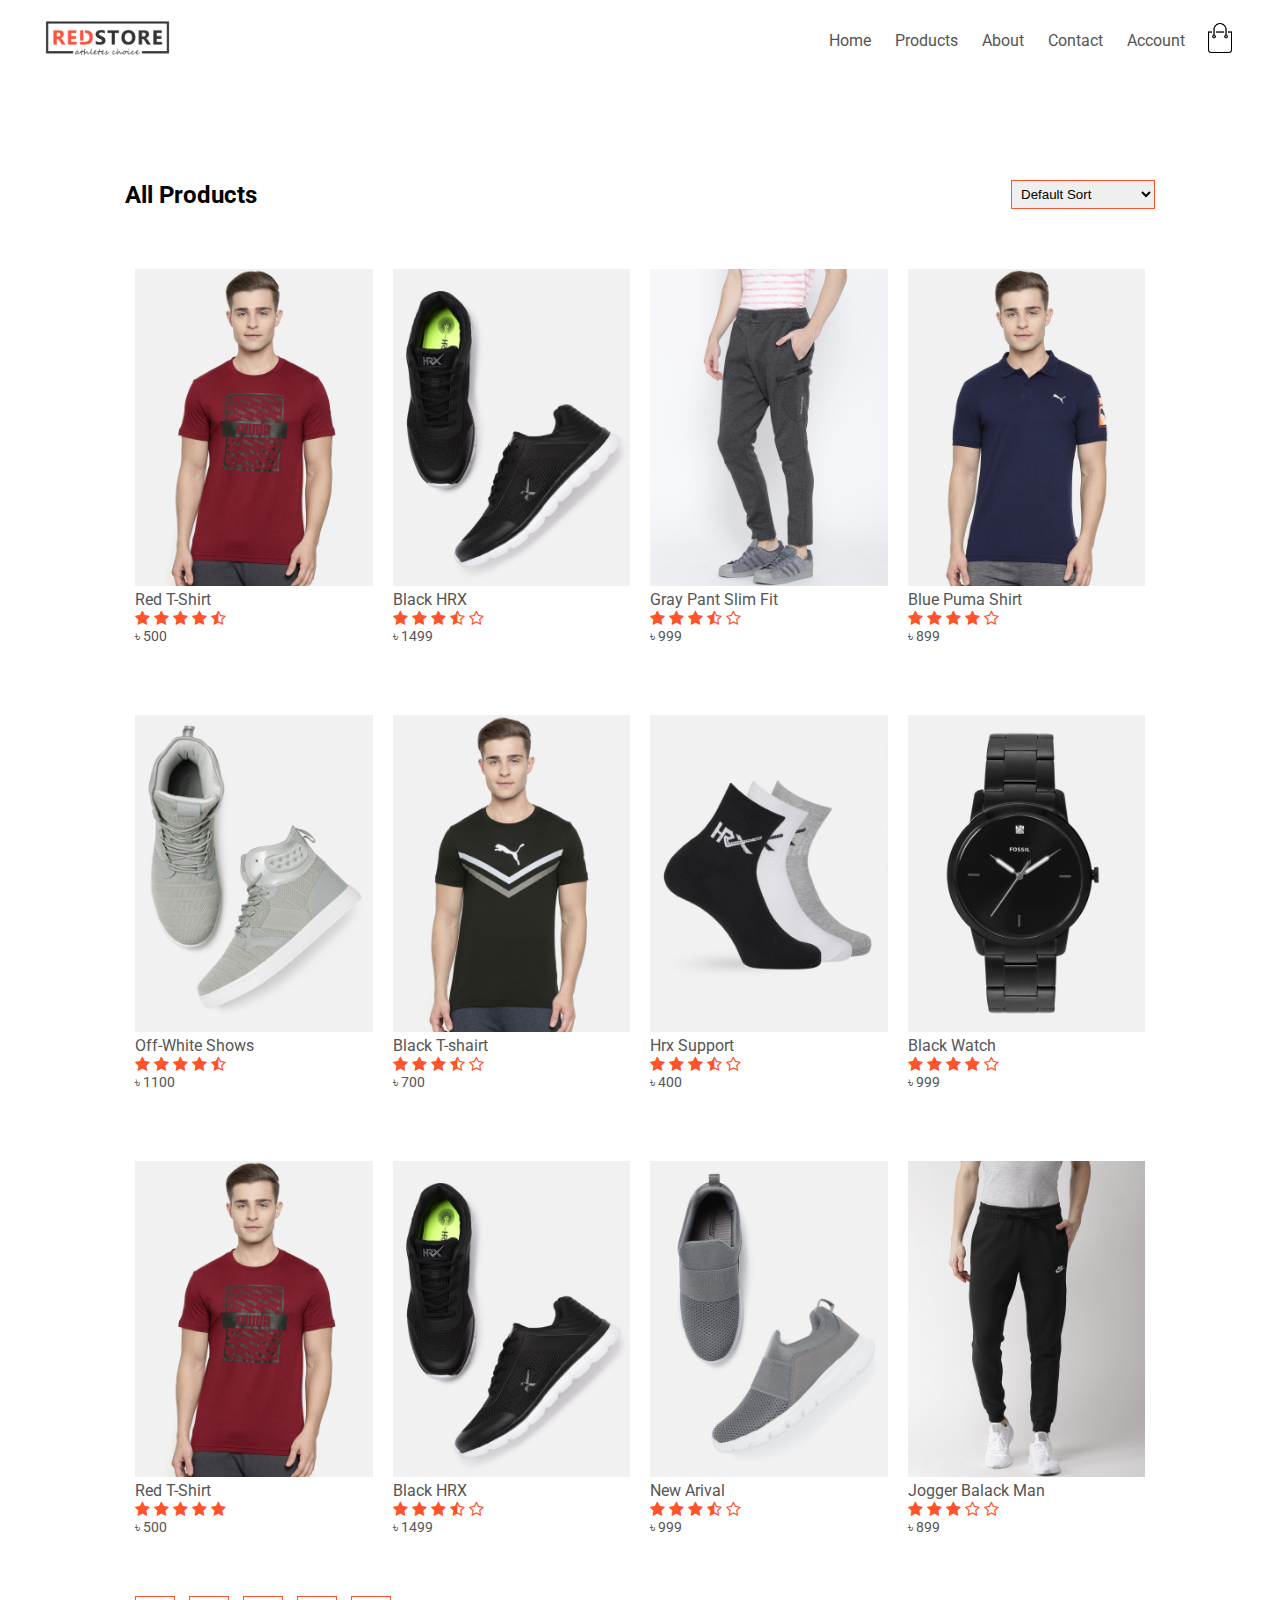
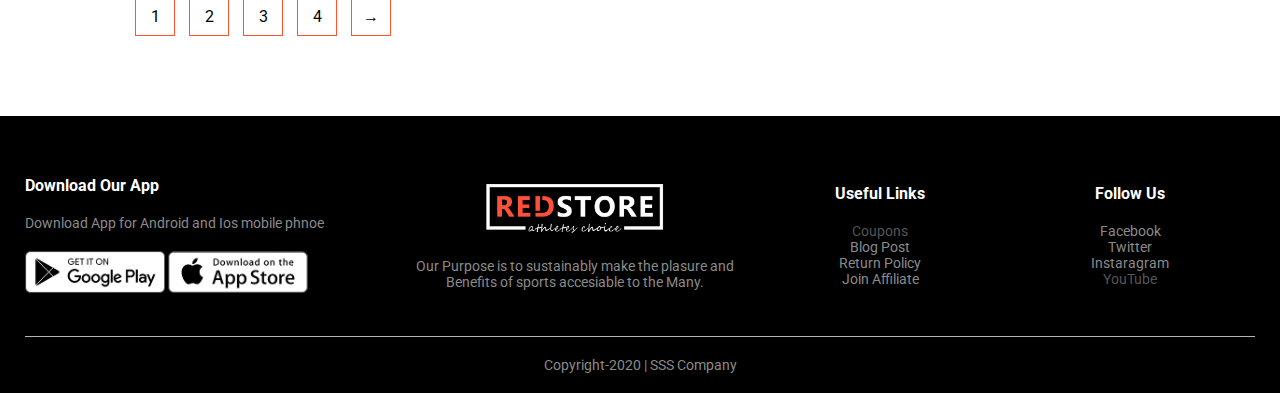
<file: Product.html>
<!DOCTYPE html>
<html lang="en">
<head>
    <meta charset="UTF-8">
    <meta name="viewport" content="width=device-width, initial-scale=1.0">
    <title>All Product | SSS Company</title>
    <link rel="stylesheet" href="Index.css">
    <link href="https://fonts.googleapis.com/css2?family=Roboto:wght@400;500;700&display=swap" rel="stylesheet">
    <link rel="stylesheet" href="https://stackpath.bootstrapcdn.com/font-awesome/4.7.0/css/font-awesome.min.css">

</head>
<body>
    <div class="container">
            <div class="navbar">
                <div class="logo">
                    <a href="Index.html"><img src="images/logo.png" width="125px" alt=""></a>
                </div>
                <nav>
                    <ul id="MenuItems"> 
                        <li><a href="Index.html">Home</a></li>
                        <li><a href="Product.html">Products</a></li>
                        <li><a href="">About</a></li>
                        <li><a href="">Contact</a></li>
                        <li><a href="Acount.html">Account</a></li>
                    </ul>
                </nav>
                <a href="Cart.html"><img src="images/cart.png" width="30px" height="30px" alt="cart_icon"></a>
                <img src="images/menu.png" class="menu-icon" onclick="menutoggle()" alt="">
            </div>
    </div>

    <div class="small-container">
        <div class="row row-2">
            <h2>All Products</h2>
            <select name="" id="">
                <option value="">Default Sort</option>
                <option value="">Sort by Price</option>
                <option value="">Sort by Newest</option>
                <option value="">Sort by Best-seling</option>
                <option value="">Sort by Popularlity</option>
            </select>
        </div>
        <div class="row">
            <div class="col-4">
                <img src="images/product-1.jpg" alt="">
                <h4>Red T-Shirt</h4>
                <div class="ratting">
                    <i class="fa fa-star"></i>
                    <i class="fa fa-star"></i>
                    <i class="fa fa-star"></i>
                    <i class="fa fa-star"></i>
                    <i class="fa fa-star-half-o"></i>
                </div>
                <p>&#x9f3; 500</p>
            </div>
            <div class="col-4">
                <img src="images/product-2.jpg" alt="">
                <h4>Black HRX</h4>
                <div class="ratting">
                    <i class="fa fa-star"></i>
                    <i class="fa fa-star"></i>
                    <i class="fa fa-star"></i>
                    <i class="fa fa-star-half-o"></i>
                    <i class="fa fa-star-o"></i> 
                </div>
                <p>&#x9f3; 1499</p>
            </div>
            <div class="col-4">
                <img src="images/product-3.jpg" alt="">
                <h4>Gray Pant Slim Fit</h4>
                <div class="ratting">
                    <i class="fa fa-star"></i>
                    <i class="fa fa-star"></i>
                    <i class="fa fa-star"></i>
                    <i class="fa fa-star-half-o"></i>
                    <i class="fa fa-star-o"></i> 
                </div>
                <p>&#x9f3; 999</p>
            </div>
            <div class="col-4">
                <img src="images/product-4.jpg" alt="">
                <h4>Blue Puma Shirt</h4>
                <div class="ratting">
                    <i class="fa fa-star"></i>
                    <i class="fa fa-star"></i>
                    <i class="fa fa-star"></i>
                    <i class="fa fa-star"></i>
                    <i class="fa fa-star-o"></i> 
                </div>
                <p>&#x9f3; 899</p>
            </div>
        </div>
        <div class="row">
            <div class="col-4">
                <img src="images/product-5.jpg" alt="">
                <h4>Off-White Shows</h4>
                <div class="ratting">
                    <i class="fa fa-star"></i>
                    <i class="fa fa-star"></i>
                    <i class="fa fa-star"></i>
                    <i class="fa fa-star"></i>
                    <i class="fa fa-star-half-o"></i>
                </div>
                <p>&#x9f3; 1100</p>
            </div>
            <div class="col-4">
                <img src="images/product-6.jpg" alt="">
                <h4>Black T-shairt</h4>
                <div class="ratting">
                    <i class="fa fa-star"></i>
                    <i class="fa fa-star"></i>
                    <i class="fa fa-star"></i>
                    <i class="fa fa-star-half-o"></i>
                    <i class="fa fa-star-o"></i> 
                </div>
                <p>&#x9f3; 700</p>
            </div>
            <div class="col-4">
                <img src="images/product-7.jpg" alt="">
                <h4>Hrx Support</h4>
                <div class="ratting">
                    <i class="fa fa-star"></i>
                    <i class="fa fa-star"></i>
                    <i class="fa fa-star"></i>
                    <i class="fa fa-star-half-o"></i>
                    <i class="fa fa-star-o"></i> 
                </div>
                <p>&#x9f3; 400</p>
            </div>
            <div class="col-4">
                <img src="images/product-8.jpg" alt="">
                <h4>Black Watch</h4>
                <div class="ratting">
                    <i class="fa fa-star"></i>
                    <i class="fa fa-star"></i>
                    <i class="fa fa-star"></i>
                    <i class="fa fa-star"></i>
                    <i class="fa fa-star-o"></i> 
                </div>
                <p>&#x9f3; 999</p>
            </div>
        </div>
        <div class="row">
            <div class="col-4">
                <img src="images/product-1.jpg" alt="">
                <h4>Red T-Shirt</h4>
                <div class="ratting">
                    <i class="fa fa-star"></i>
                    <i class="fa fa-star"></i>
                    <i class="fa fa-star"></i>
                    <i class="fa fa-star"></i>
                    <i class="fa fa-star"></i>
                </div>
                <p>&#x9f3; 500</p>
            </div>
            <div class="col-4">
                <img src="images/product-2.jpg" alt="">
                <h4>Black HRX</h4>
                <div class="ratting">
                    <i class="fa fa-star"></i>
                    <i class="fa fa-star"></i>
                    <i class="fa fa-star"></i>
                    <i class="fa fa-star-half-o"></i>
                    <i class="fa fa-star-o"></i> 
                </div>
                <p>&#x9f3; 1499</p>
            </div>
            <div class="col-4">
                <img src="images/product-11.jpg" alt="">
                <h4>New Arival</h4>
                <div class="ratting">
                    <i class="fa fa-star"></i>
                    <i class="fa fa-star"></i>
                    <i class="fa fa-star"></i>
                    <i class="fa fa-star-half-o"></i>
                    <i class="fa fa-star-o"></i> 
                </div>
                <p>&#x9f3; 999</p>
            </div>
            <div class="col-4">
                <img src="images/product-12.jpg" alt="">
                <h4>Jogger Balack Man</h4>
                <div class="ratting">
                    <i class="fa fa-star"></i>
                    <i class="fa fa-star"></i>
                    <i class="fa fa-star"></i>
                    <i class="fa fa-star-o"></i>
                    <i class="fa fa-star-o"></i> 
                </div>
                <p>&#x9f3; 899</p>
            </div>
        </div>
        <div class="page-btn">
            <span>1</span>
            <span>2</span>
            <span>3</span>
            <span>4</span>
            <span>&#8594;</span>
        </div>
    </div>
    <!-- footer section -->
    <div class="footer">
        <div class="container">
            <div class="row">
                <div class="footer-col-1">
                    <h3>Download Our App</h3>
                    <p>Download App for Android and Ios mobile phnoe</p>
                    <div class="app-logo">
                        <img src="images/play-store.png" alt="">
                        <img src="images/app-store.png" alt="">
                    </div>
                </div>
                <div class="footer-col-2">
                    <img src="images/logo-white.png" alt="">
                    <p>Our Purpose is to sustainably make the plasure and 
                    Benefits of sports accesiable to the Many.</p>
                </div>
                <div class="footer-col-3">
                    <h3>Useful Links</h3>
                    <ul>
                        <li><a href="">Coupons</a></li>
                        <li>Blog Post</li>
                        <li>Return Policy</li>
                        <li>Join Affiliate</li>
                    </ul>
                </div>
                <div class="footer-col-4">
                    <h3>Follow Us</h3>
                    <ul>
                        <li>Facebook</li>
                        <li>Twitter</li>
                        <li>Instaragram</li>
                        <li><a href="YouTube">YouTube</a></li>
                    </ul>
                </div>
            </div>
            <hr>
            <p class="copyright">Copyright-2020 | SSS Company</p>
        </div>
    </div>
    <!-- -------js for menu toggol----- -->
    <script>
        var MenuItems = document.getElementById("MenuItems");
        MenuItems.style.maxHeight = "0px";
        function menutoggle(){
            if(MenuItems.style.maxHeight == "0px"){
                MenuItems.style.maxHeight = "200px";
            }
            else{
                MenuItems.style.maxHeight = "0px";
            }
        }
    </script>
</body>
</html>
</file>
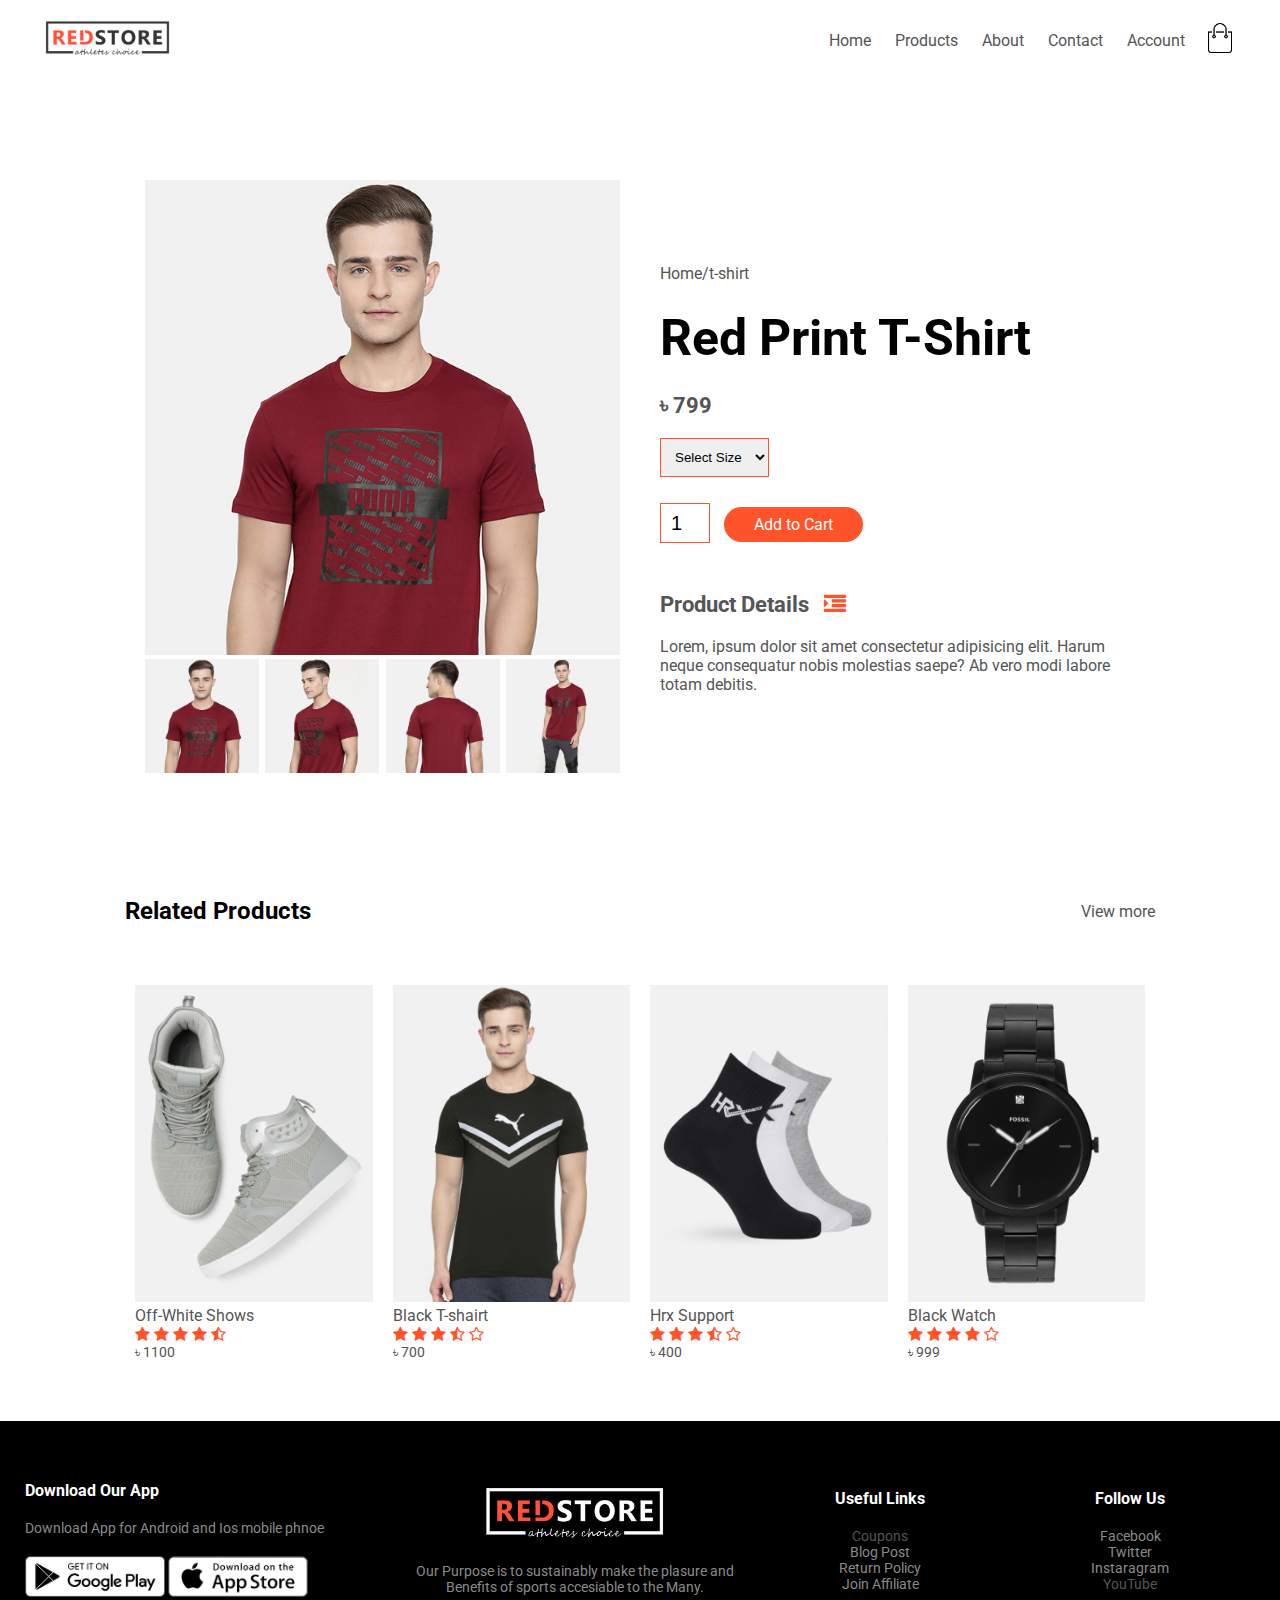
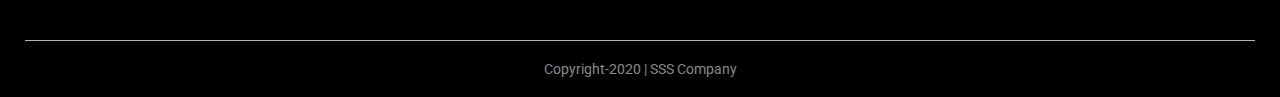
<file: ProductDetails.html>
<!DOCTYPE html>
<html lang="en">
<head>
    <meta charset="UTF-8">
    <meta name="viewport" content="width=device-width, initial-scale=1.0">
    <title>All Product | SSS Company</title>
    <link rel="stylesheet" href="Index.css">
    <link href="https://fonts.googleapis.com/css2?family=Roboto:wght@400;500;700&display=swap" rel="stylesheet">
    <link rel="stylesheet" href="https://stackpath.bootstrapcdn.com/font-awesome/4.7.0/css/font-awesome.min.css">

</head>
<body>
    <div class="container">
            <div class="navbar">
                <div class="logo">
                   <a href="Index.html"><img src="images/logo.png" width="125px" alt=""></a> 
                </div>
                <nav>
                    <ul id="MenuItems"> 
                        <li><a href="Index.html">Home</a></li>
                        <li><a href="Product.html">Products</a></li>
                        <li><a href="">About</a></li>
                        <li><a href="">Contact</a></li>
                        <li><a href="Acount.html">Account</a></li>
                    </ul>
                </nav>
                <a href="Cart.html"><img src="images/cart.png" width="30px" height="30px" alt="cart_icon"></a>
                <img src="images/menu.png" class="menu-icon" onclick="menutoggle()" alt="">
            </div>
    </div>
<!-- --------- single product--------details -->
    <div class="small-container single-product">
        <div class="row">
            <div class="col-2">
                <img src="images/gallery-1.jpg" alt="" width="100%" id="ProductImage">
                <div class="small-img-row">
                    <div class="small-img-col">
                        <img src="images/gallery-1.jpg" alt="" width="100%" class="small-imgs">
                    </div>
                    <div class="small-img-col">
                        <img src="images/gallery-2.jpg" alt="" width="100%" class="small-imgs">
                    </div>
                    <div class="small-img-col">
                        <img src="images/gallery-3.jpg" alt="" width="100%" class="small-imgs"> 
                    </div>
                    <div class="small-img-col">
                        <img src="images/gallery-4.jpg" alt="" width="100%" class="small-imgs">
                    </div>
                </div>
            </div>
            <div class="col-2">
                <p>Home/t-shirt</p>
                <h1>Red Print T-Shirt</h1>
                <h4>&#x9f3; 799</h4>
                <select name="" id="">
                    <option value="">Select Size</option>
                    <option value="">XXL</option>
                    <option value="">XL</option>
                    <option value="">Large</option>
                    <option value="">Medium</option>
                    <option value="">Small</option>
                </select>
                <input type="number" value="1">
                <a href="Cart.html" class="btn">Add to Cart</a>
                <h4>Product Details <i class="fa fa-indent"></i></h4>
                <p>Lorem, ipsum dolor sit amet 
                    consectetur adipisicing elit. 
                    Harum neque consequatur nobis molestias 
                    saepe? 
                    Ab vero modi labore totam debitis.
                </p>
            </div>
        </div>
    </div>
    <!-- ----title--- -->
    <div class="small-container">
        <div class="row row-2">
            <h2>Related Products</h2>
            <p><a href="">View more</a></p>
        </div>
    </div>
    <div class="small-container">
        <div class="row">
            <div class="col-4">
                <img src="images/product-5.jpg" alt="">
                <h4>Off-White Shows</h4>
                <div class="ratting">
                    <i class="fa fa-star"></i>
                    <i class="fa fa-star"></i>
                    <i class="fa fa-star"></i>
                    <i class="fa fa-star"></i>
                    <i class="fa fa-star-half-o"></i>
                </div>
                <p>&#x9f3; 1100</p>
            </div>
            <div class="col-4">
                <img src="images/product-6.jpg" alt="">
                <h4>Black T-shairt</h4>
                <div class="ratting">
                    <i class="fa fa-star"></i>
                    <i class="fa fa-star"></i>
                    <i class="fa fa-star"></i>
                    <i class="fa fa-star-half-o"></i>
                    <i class="fa fa-star-o"></i> 
                </div>
                <p>&#x9f3; 700</p>
            </div>
            <div class="col-4">
                <img src="images/product-7.jpg" alt="">
                <h4>Hrx Support</h4>
                <div class="ratting">
                    <i class="fa fa-star"></i>
                    <i class="fa fa-star"></i>
                    <i class="fa fa-star"></i>
                    <i class="fa fa-star-half-o"></i>
                    <i class="fa fa-star-o"></i> 
                </div>
                <p>&#x9f3; 400</p>
            </div>
            <div class="col-4">
                <img src="images/product-8.jpg" alt="">
                <h4>Black Watch</h4>
                <div class="ratting">
                    <i class="fa fa-star"></i>
                    <i class="fa fa-star"></i>
                    <i class="fa fa-star"></i>
                    <i class="fa fa-star"></i>
                    <i class="fa fa-star-o"></i> 
                </div>
                <p>&#x9f3; 999</p>
            </div>
        </div>
    </div> 
    <!-- footer section -->
    <div class="footer">
        <div class="container">
            <div class="row">
                <div class="footer-col-1">
                    <h3>Download Our App</h3>
                    <p>Download App for Android and Ios mobile phnoe</p>
                    <div class="app-logo">
                        <img src="images/play-store.png" alt="">
                        <img src="images/app-store.png" alt="">
                    </div>
                </div>
                <div class="footer-col-2">
                    <img src="images/logo-white.png" alt="">
                    <p>Our Purpose is to sustainably make the plasure and 
                    Benefits of sports accesiable to the Many.</p>
                </div>
                <div class="footer-col-3">
                    <h3>Useful Links</h3>
                    <ul>
                        <li><a href="">Coupons</a></li>
                        <li>Blog Post</li>
                        <li>Return Policy</li>
                        <li>Join Affiliate</li>
                    </ul>
                </div>
                <div class="footer-col-4">
                    <h3>Follow Us</h3>
                    <ul>
                        <li>Facebook</li>
                        <li>Twitter</li>
                        <li>Instaragram</li>
                        <li><a href="YouTube">YouTube</a></li>
                    </ul>
                </div>
            </div>
            <hr>
            <p class="copyright">Copyright-2020 | SSS Company</p>
        </div>
    </div>
    <!-- -------js for menu toggol----- -->
    <script>
        var MenuItems = document.getElementById("MenuItems");
        MenuItems.style.maxHeight = "0px";
        function menutoggle(){
            if(MenuItems.style.maxHeight == "0px"){
                MenuItems.style.maxHeight = "200px";
            }
            else{
                MenuItems.style.maxHeight = "0px";
            }
        }
    </script>
    <!-- --------for small images clik--- -->
    <script>
        var ProductImage = document.getElementById("ProductImage");
        var SmallImag = document.getElementsByClassName("small-imgs");
        SmallImag[0].onclick = function()
        {
            ProductImage.src = SmallImag[0].src;
        }
        SmallImag[1].onclick = function()
        {
            ProductImage.src = SmallImag[1].src;
        }
        SmallImag[2].onclick = function()
        {
            ProductImage.src = SmallImag[2].src;
        }
        SmallImag[3].onclick = function()
        {
            ProductImage.src = SmallImag[3].src;
        }
    </script>
</body>
</html>
</file>
<file: Index.css>
*{
    margin: 0;
    padding: 0;
    box-sizing: border-box;
}
body{
    font-family: 'Roboto', sans-serif;
}
/* header section start with nav and banner */
/* navbar */
.container{
    max-width: 1300px;
    margin: auto;
    padding-left: 25px;
    padding-right: 25px;
}
.navbar{
    display: flex;
    align-items: center;
    padding: 20px;
}
nav{
    flex: 1;
    text-align: right;
}
nav ul{
    display: inline-block;
    list-style-type: none;
}
nav ul li{
    display: inline-block;
    margin-right: 20px;
}
a{
    text-decoration: none;
    color: #555;   
}
p{
    color: #555;
}
.menu-icon{
    width: 28px;
    margin-left: 20px;
    display: none;
}
/* banner */
.row{
    display: flex;
    align-items: center;
    flex-wrap: wrap;
    justify-content: space-around;
}
.col-2{
    flex-basis:50%;
    min-width: 300px;
}
.col-2 img{
    max-width: 100%;
    padding: 50px 0px;
}
.col-2 h1{
    font-size: 50px;
    line-height: 60px;
    margin: 25px 0;
}
.btn{
    display: inline-block;
    background: #ff532b;
    color: #fff;
    padding: 8px 30px;
    margin: 30px 0;
    border-radius: 30px;
    transition: background 0.5s;
}
.btn:hover{
    background: #653434;
}
/* header color */
.header{
    background: radial-gradient(#fff, #ffd6d6);
}
.header .row{
    margin-top: 70px;
}
/* header section end with nav and banner */

/* featured categories section start */
.categories{
    margin: 70px 0;
}
.col-3{
    flex-basis: 30%;
    min-width: 250px;
    margin-bottom: 30px;
}
.col-3 img{
    width: 100%;
}
.small-container{
    max-width: 1080px;
    margin:auto;
    padding-left: 25px;
    padding-right: 25px;
}
/* feature product (use .small-container class */

/* vertical | horizontal */
/* margin: 5% auto; */

/* top | horizontal | bottom */
/* margin: 1em auto 2em;  */

/* top | right | bottom | left */
/* margin: 2px 1em 0 auto; */
.title{
    text-align: center;
    margin: 0 auto 80px;
    line-height: 60px;
    color: #555;
    position: relative;
}
/* title::after for blow line of title */
.title::after{
    content: '';
    background: #ff532b;
    position: absolute;
    width: 80px;
    height: 5px;
    left: 50%;
    bottom: 0;
    transform: translateX(-50%);
}
.col-4{
    flex-basis: 25%;
    padding: 10px;
    min-width: 200px;
    margin-bottom: 50px;
    /* for product hover  */
    transition: transform 0.5s;
}
.col-4:hover{
    transform: translateY(-5px);
}
.col-4 img{
    width: 100%;
}
h4{
    color: #555;
    font-weight: normal;
}
.col-4 p{
    font-size: 14px;
}
.ratting .fa{
    color: #ff532b;
}
/* offer Exclusive section */
.offer{
    background: radial-gradient(#fff, #ffd6d6);
    margin-top: 80px;
    padding: 30px 0;
}
.col-2 .offerB{
    padding: 50px;
}
small{
    color: #555;
}
/* tesimonial section */
.testimonial{
    margin-top: 100px;
}
.testimonial .col-3{
    text-align: center;
    padding: 40px 20px;
    cursor: pointer;
    box-shadow: 0 0 20px 0px rgba(0, 0, 0, 0.2);
    transition: transform 0.5s;
}
.testimonial .col-3:hover{
    transform: translateY(-10px);
}
.testimonial .col-3 img{
    width: 50px;
    margin-top: 20px;
    border-radius: 50%;
}
.fa.fa-quote-left{
    font-size: 34px;
    color: #ff532b;
}
.col-3 p{
    font-size: 12px;
    color: #777;
    margin: 20px 0;
}
.testimonial .col-3 h3{
    font-size: 16px;
    font-weight: 600;
    color: #555;
}
/* barnds */
.brand{
    margin: 100px auto;
}
.col-5{
    width: 160px;
}
.col-5 img{
    width: 100%;
    cursor: pointer;
    filter: grayscale(100%);
}
.col-5 img:hover{
    filter: grayscale(0);
}
/* footer */
.footer{
    background: #000;
    color: 8a8a8a;
    font-size: 14px;
    padding: 60px 0 20px;
}
.footer p{
    color: #8a8a8a;
}
.footer h3{
    color: #fff;
    margin-bottom: 20px;
}
.footer-col-1, .footer-col-2, .footer-col-3, .footer-col-4{
    margin-bottom: 20px;
    min-width: 250px;
}
.footer-col-1{
    flex-basis: 30%;
}
.footer-col-2{
    flex: 1;
    text-align: center;
}
.footer-col-2 img{
    width: 180px;
    margin-bottom: 20px;
}
.footer-col-3, .footer-col-4{
    flex-basis: 12%;
    text-align: center;
}
.footer-col-3, .footer-col-4, ul li{
    color: #8a8a8a;
}
.footer-col-3, .footer-col-4, ul {
    list-style-type: none;
}
.app-logo{
    margin-top: 20px;
}
.app-logo img{
    width: 140px;
}
.footer hr{
    border: none;
    height: 1px;
    background: #b5b5b5;
    margin: 20px auto;
}
.copyright{
    text-align: center;
}

/* --------home page end------- */

/* --------all product ------- */
.row-2{
    justify-content: space-between;
    margin: 100px auto 50px;
}
select{
    border: 1px solid #ff532b;
    padding: 5px;
}
select:focus{
    outline: none;
}
.page-btn{
    margin: 0 auto 80px;
}
.page-btn span{
    display: inline-block;
    border: 1px solid #ff532b;
    width: 40px;
    height: 40px;
    text-align: center;
    line-height: 40px;
    margin-left: 10px;
    cursor: pointer;
}
.page-btn span:hover{
    background: #ff532b;
    color: white;
}
/* ---------single product details-------- */
.single-product{
    margin-top: 80px;
}
.single-product .col-2 img{
    padding: 0%;
}
.single-product .col-2{
    padding: 20px;
}
.single-product .col-2 h4{
    font-size: 22px;
    font-weight: bold;
    margin: 20px 0;
}
.single-product select{
    display: block;
    margin-top: 20px;
    padding: 10px;
}
.single-product input{
    width: 50px;
    height: 40px;
    padding-left: 10px;
    margin-right: 10px;
    font-size: 20px;
    border: 1px solid #ff532b;
}
.single-product input:focus{
    outline: none;
}
.single-product .fa{
    color: #ff532b;
    margin-left: 10px;
}
/* ------small images-- */
.small-img-row{
    display: flex;
    justify-content: space-between;
}
.small-img-col{
    flex-basis: 24%;
    cursor: pointer;
}
/* -------cart section------- */
.cart-page{
    margin: 80px auto;
}
table{
    width: 100%;
    border-collapse: collapse;
}
.cart-info{
    display: flex;
    flex-wrap: wrap;
}
th{
    text-align: left;
    padding: 5px;
    color: #fff;
    background: #ff532b;
    font-weight: normal;
}
td{
    padding: 10px 5px;
}
td input{
    width: 40px;
    height: 30px;
    padding: 5px;
}
td a{
    font-size: 12px;
    color: #ff532b;
}
td img{
    width: 80px;
    height: 80px;
    margin-right: 10px;
}
.total-price{
    display: flex;
    justify-content: flex-end;
}
.total-price table{
    border-top: 3px solid #ff532b;
    width: 100%;
    max-width: 400px;
}
td:last-child{
    text-align: right;
}
th:last-child{
    text-align: right;
}
/* ....account page ---- */
.account-page{
    background: radial-gradient(#fff, #ffd6d6);
    padding: 50px 0;
}
.from-accoutPage{
    background: #fff;
    position: relative;
    width: 300px;
    height: 400px;
    text-align: center;
    pad: 20px 0;
    margin: auto;
    box-shadow: 0 0 20px 0px rgba(0, 0, 0, 0.1);
    overflow: hidden;
}
.from-accoutPage span{
    font-weight: bold;
    padding: 0px 10px;
    color: #555;
    cursor: pointer;
    width: 100px;
    display: inline-block;
}
.frm-btn{
    display: inline-block;
}
.from-accoutPage form{
    max-width: 300px;
    padding: 0 20px;
    position: absolute;
    top: 130px;
    transition: transform 1s ;
}
form input{
    width: 100%;
    height: 30px;
    margin: 10px 0;
    padding: 0 10px;
    border: 1px solid #ccc;
}
form input:focus{
    outline: none;
}
form .btn{
    width: 100%;
    border: none;
    cursor: pointer;
    margin: 10px 0;
}
form .btn:focus{
    outline: none;
}
#LoginForm{
    left: -300px;
}
#RegisFrom{
    left: 0px;
}
#Indicator{
    width: 100px;
    border: none;
    height: 3px;
    margin-top: 8px;
    background: #ff532b;
    transform: translateX(100px);
    transition: transform 1s ;
}






/* --------media query for responsive----------------- */
@media only screen and (max-width: 800px){
    nav ul{
        position: absolute;
        top: 70px;
        left: 0;
        background: #333;
        width: 100%;
        overflow: hidden;
        transition: max-height 0.5s;
    }
    nav ul li{
        display: block;
        margin-right: 50px;
        margin-top: 10px;
        margin-bottom: 10px;
    }
    nav ul li a{
        color: #fff;
    }
    .menu-icon{
        display: block;
        cursor: pointer;
    }
}
/* ---------less then 600 px display------ */
@media only screen and (max-width: 600px){
    .row{
        text-align: center;
    }
    .col-2,.col-3,.col-4{
        flex-basis: 100%;
    }
    .offer h1{
        font-size: 30px;
    }
    .offer small{
        font-size: 12px ;
    }
    .single-product .row{
        text-align: left;
    }
    .single-product .col-2{
        padding: 20px 0;
    }
    .single-product h1{
        font-size: 26px;
        line-height: 26px;
    }
    .cart-info p{
        display: none;
    }
}
</file>
